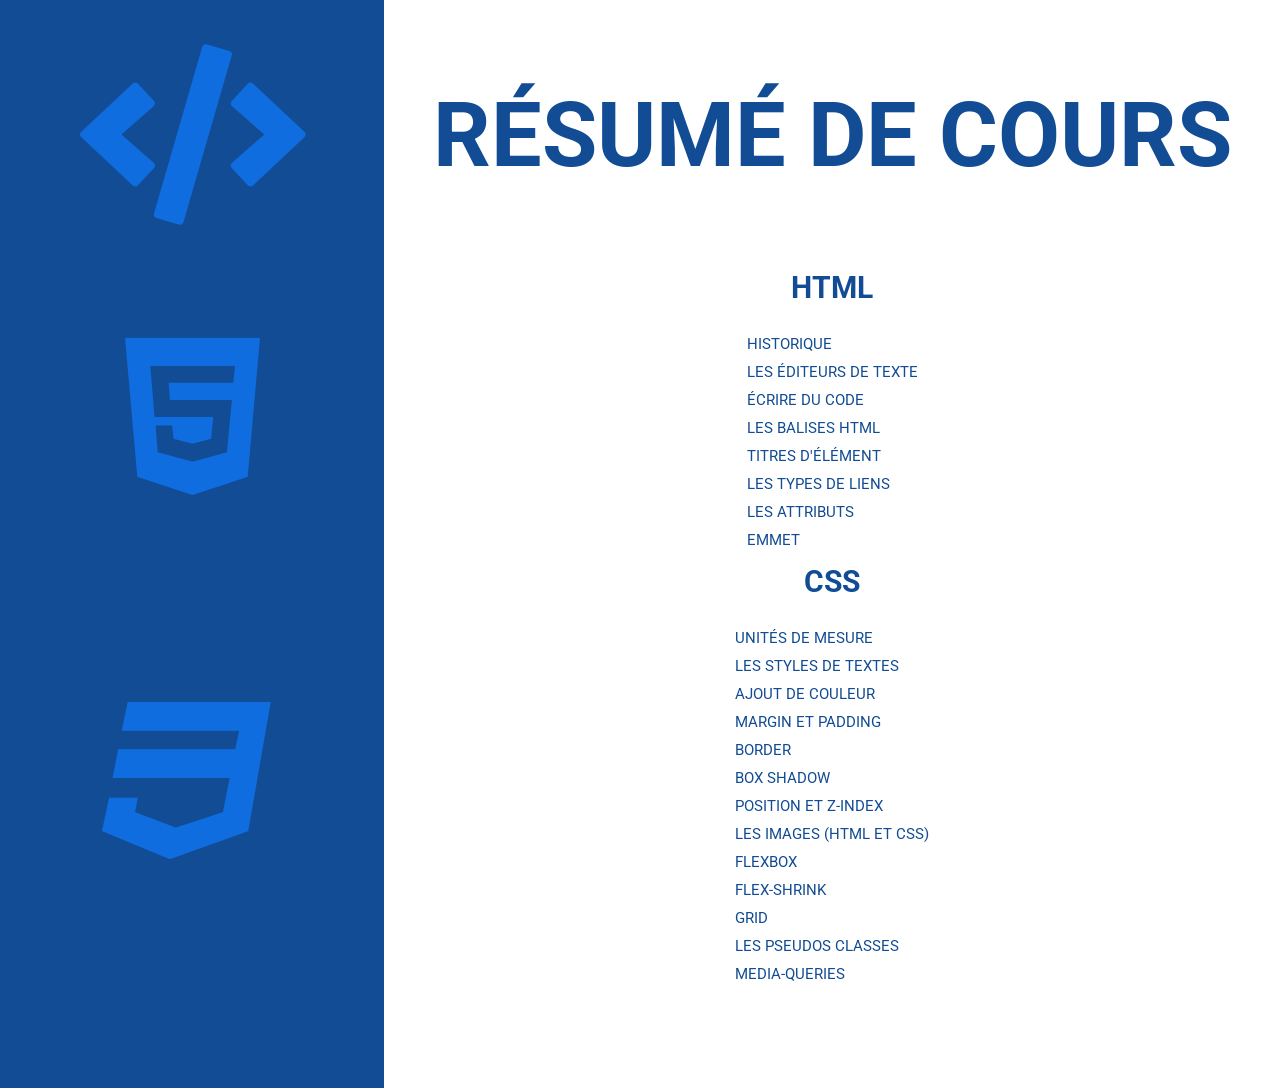
<file: index.html>
<!DOCTYPE html>
<html lang="en">

<head>
    <meta charset="UTF-8">
    <meta name="viewport" content="width=device-width, initial-scale=1.0">
    <title>Document</title>
    <link rel="stylesheet" href="style.css">
    <link rel="stylesheet" href="https://use.fontawesome.com/releases/v5.15.1/css/all.css"
        integrity="sha384-vp86vTRFVJgpjF9jiIGPEEqYqlDwgyBgEF109VFjmqGmIY/Y4HV4d3Gp2irVfcrp" crossorigin="anonymous">
</head>

<body>



    <div class="zone30">

        <i class="fas fa-code"></i>

    </div>
    <div class="zone70">
        <h1>résumé de cours</h1>
    </div>


    <div class="zone30">


        <i class="fab fa-html5"></i>

    </div>
    <div class="zone70">

        <h2>HTML</h2>



        <ul>

            <li><a href="html/historique/historique.html">Historique</a></li>
            <li><a href="html/ecrire-du-code/editeur.html">Les éditeurs de texte</a></li>
            <li><a href="html/ecrire-du-code/ecrire.html">écrire du code</a></li>
            <li><a href="html/les balises/balises.html">Les balises html</a></li>
            <li><a href="html/titres/titres.html">Titres d'élément</a></li>
            <li><a href="html/les-differents-types-de-liens/liens.html">Les types de liens</a></li>
            <li><a href="html/les-attributs/attributs.html">Les attributs</a></li>
            <li><a href="html/emmet/emmet.html">Emmet</a></li>

        </ul>

    </div>

    <div class="zone30">


        <i class="fab fa-css3"></i>

    </div>

    <div class="zone70">

        <h2>CSS</h2>

        <ul>


            <li><a href="css/mesure/mesure.html">unités de Mesure</a></li>
            <li><a href="css/typo/texte.html">Les styles de textes</a></li>
            <li><a href="css/ajout-de-couleur/couleur.html">Ajout de couleur</a></li>
            <li><a href="css/margin-et-padding/margin.html">Margin et padding</a></li>
            <li><a href="css/border/border.html">Border</a></li>
            <li><a href="css/box-shadow/shadow.html">Box Shadow</a></li>
            <li><a href="css/position-et-Z-index/position.html">Position et Z-index</a></li>
            <li><a href="css/les-images/image.html">Les Images (Html et CSS)</a></li>
            <li><a href="css/flexbox/flexbox.html">Flexbox</a></li>
            <li><a href="css/flex-shrink/flex-shrink.html">Flex-shrink</Flex-shrink></a></li>
            <li><a href="css/grid/grid.html">Grid</a></li>
            <li><a href="css/pseudo-classes/pseudo.html">Les pseudos classes</a></li>
            <li><a href="css/media-queries/media.html">Media-queries</a></li>
        </ul>





    </div>

    <div class="zone30"></div>

    <div class="zone70">



    </div>





</body>

</html>
</file>
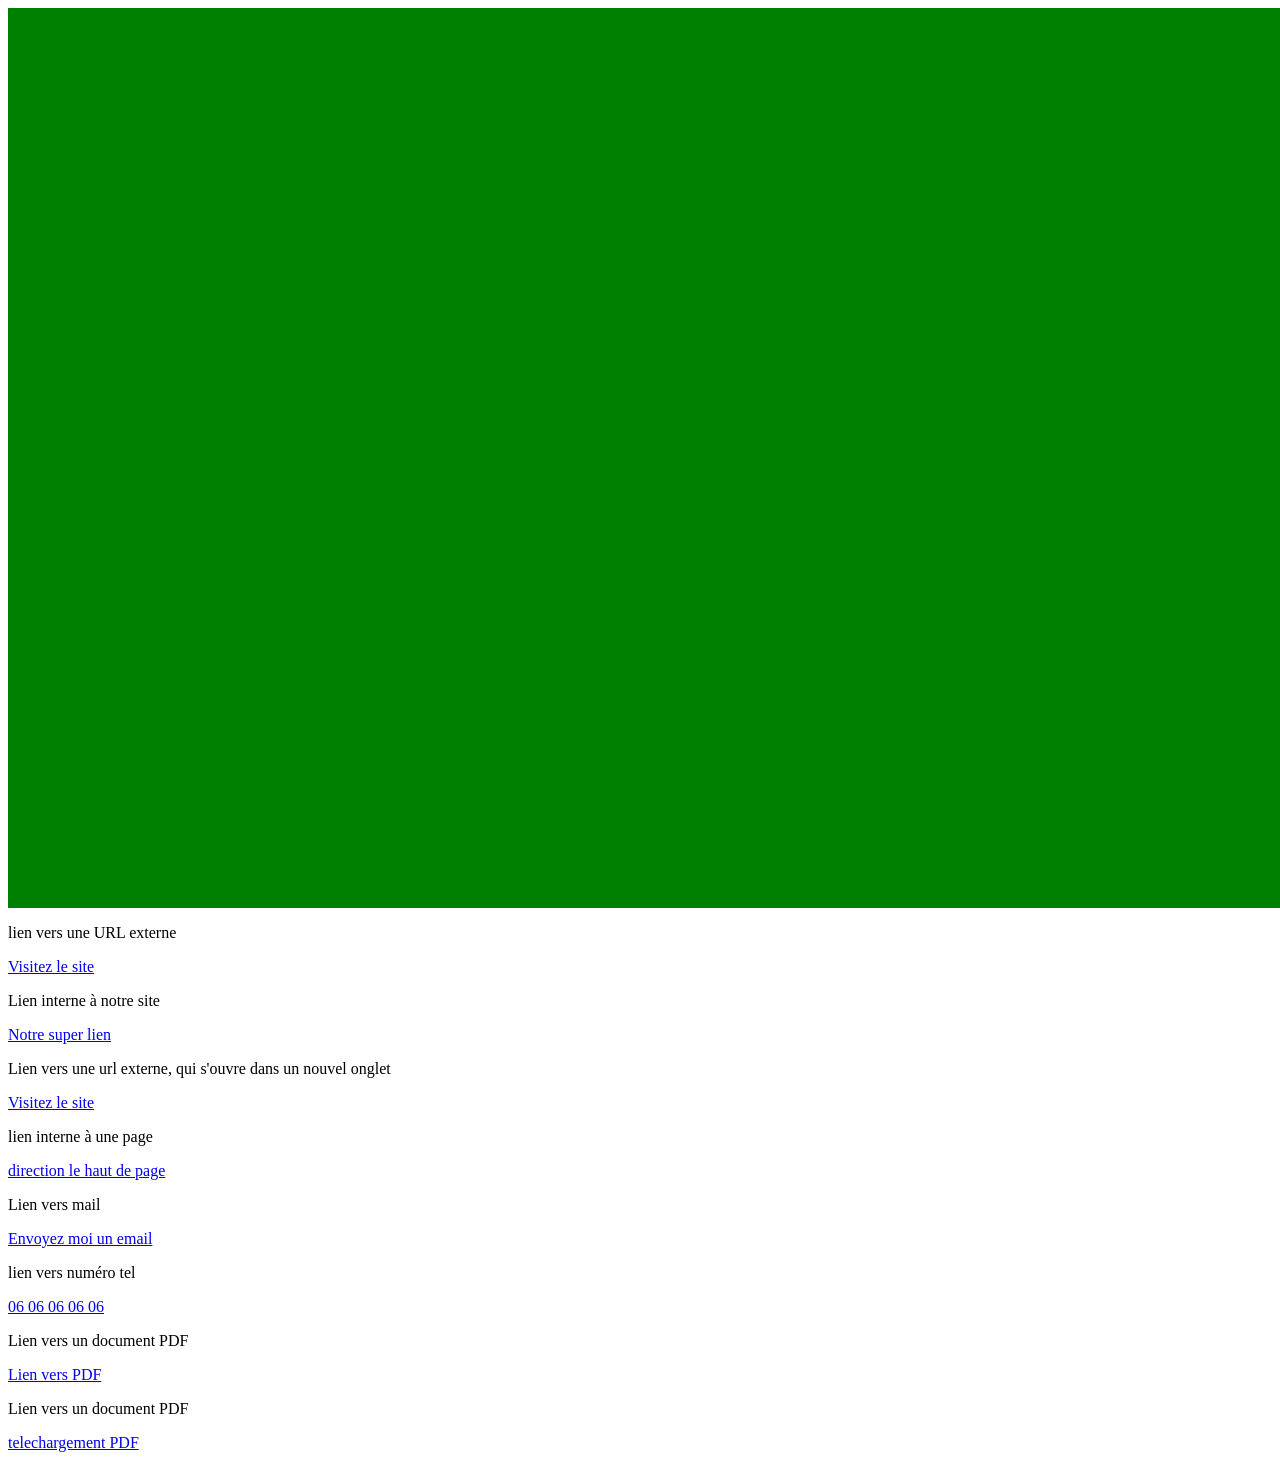
<file: les-differents-types-de-liens/liens.html>
<!DOCTYPE html>
<html lang="fr">
<head>
    <meta charset="UTF-8">
    <meta name="viewport" content="width=device-width, initial-scale=1.0">
    <title>Les différents types de liens</title>
    <link rel="stylesheet" href="liens.css">

</head>
<body>

    <div id="top"></div>

    <div id="remplissage"></div>

    <p>lien vers une URL externe</p>
    <a href="https://tylko.com">Visitez le site</a>

    <p>Lien interne à notre site</p>
    <a href="notresuperlien.html">Notre super lien</a>

    <p>Lien vers une url externe, qui s'ouvre dans un nouvel onglet</p>
    <a href="https://tylko.com" target="blank">Visitez le site</a>

    <p>lien interne à une page</p>
    <a href="#top">direction le haut de page</a>

    <p>Lien vers mail</p>
    <a href="mailto:contact@romualdcrochat.fr">Envoyez moi un email</a>

    <p>lien vers numéro tel</p>
    <a href="tel:+33606060606">06 06 06 06 06</a>

    <p>Lien vers un document PDF</p>
    <a href="pdf/dani-B-webdesign.pdf" target="blank">Lien vers PDF</a>

    <p>Lien vers un document PDF</p>
    <a href="pdf/dani-B-webdesign.pdf" download="dani-B-webdesign.pdf">telechargement PDF</a>


    
</body>
</html>
</file>
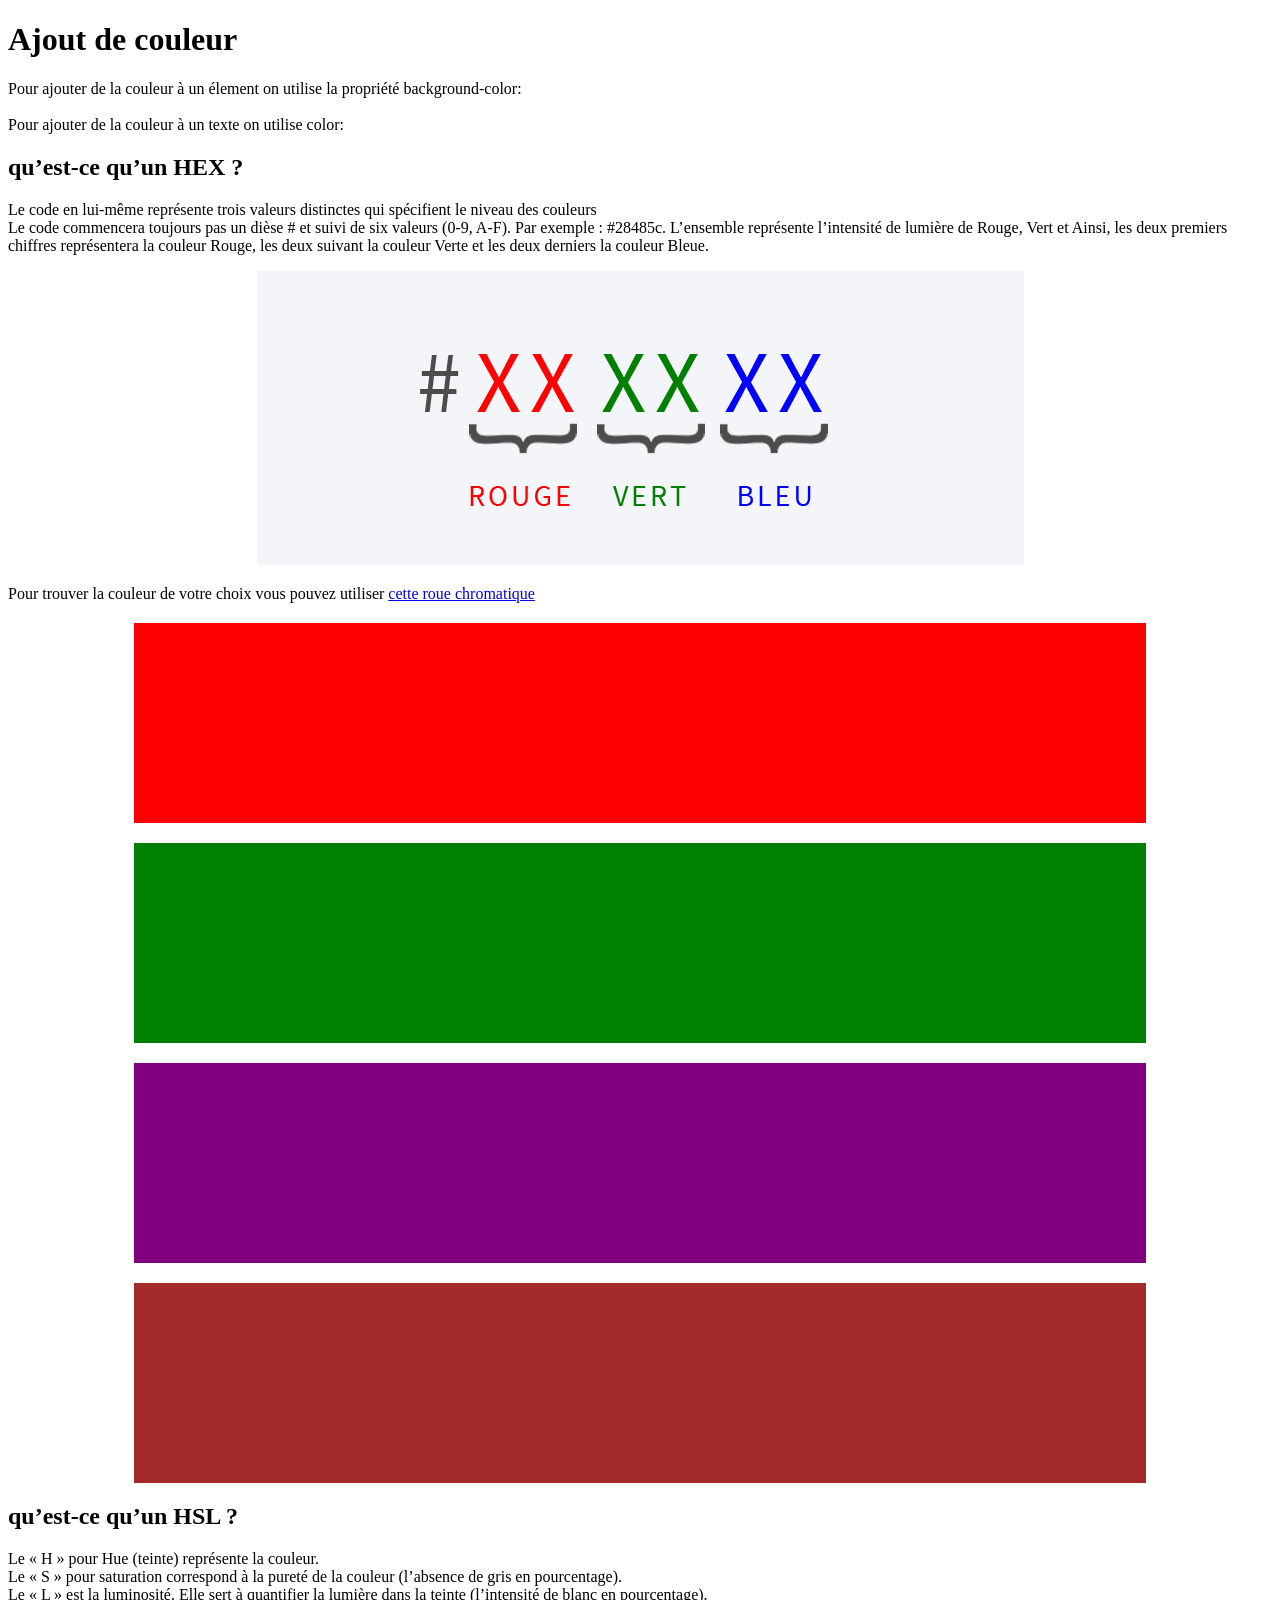
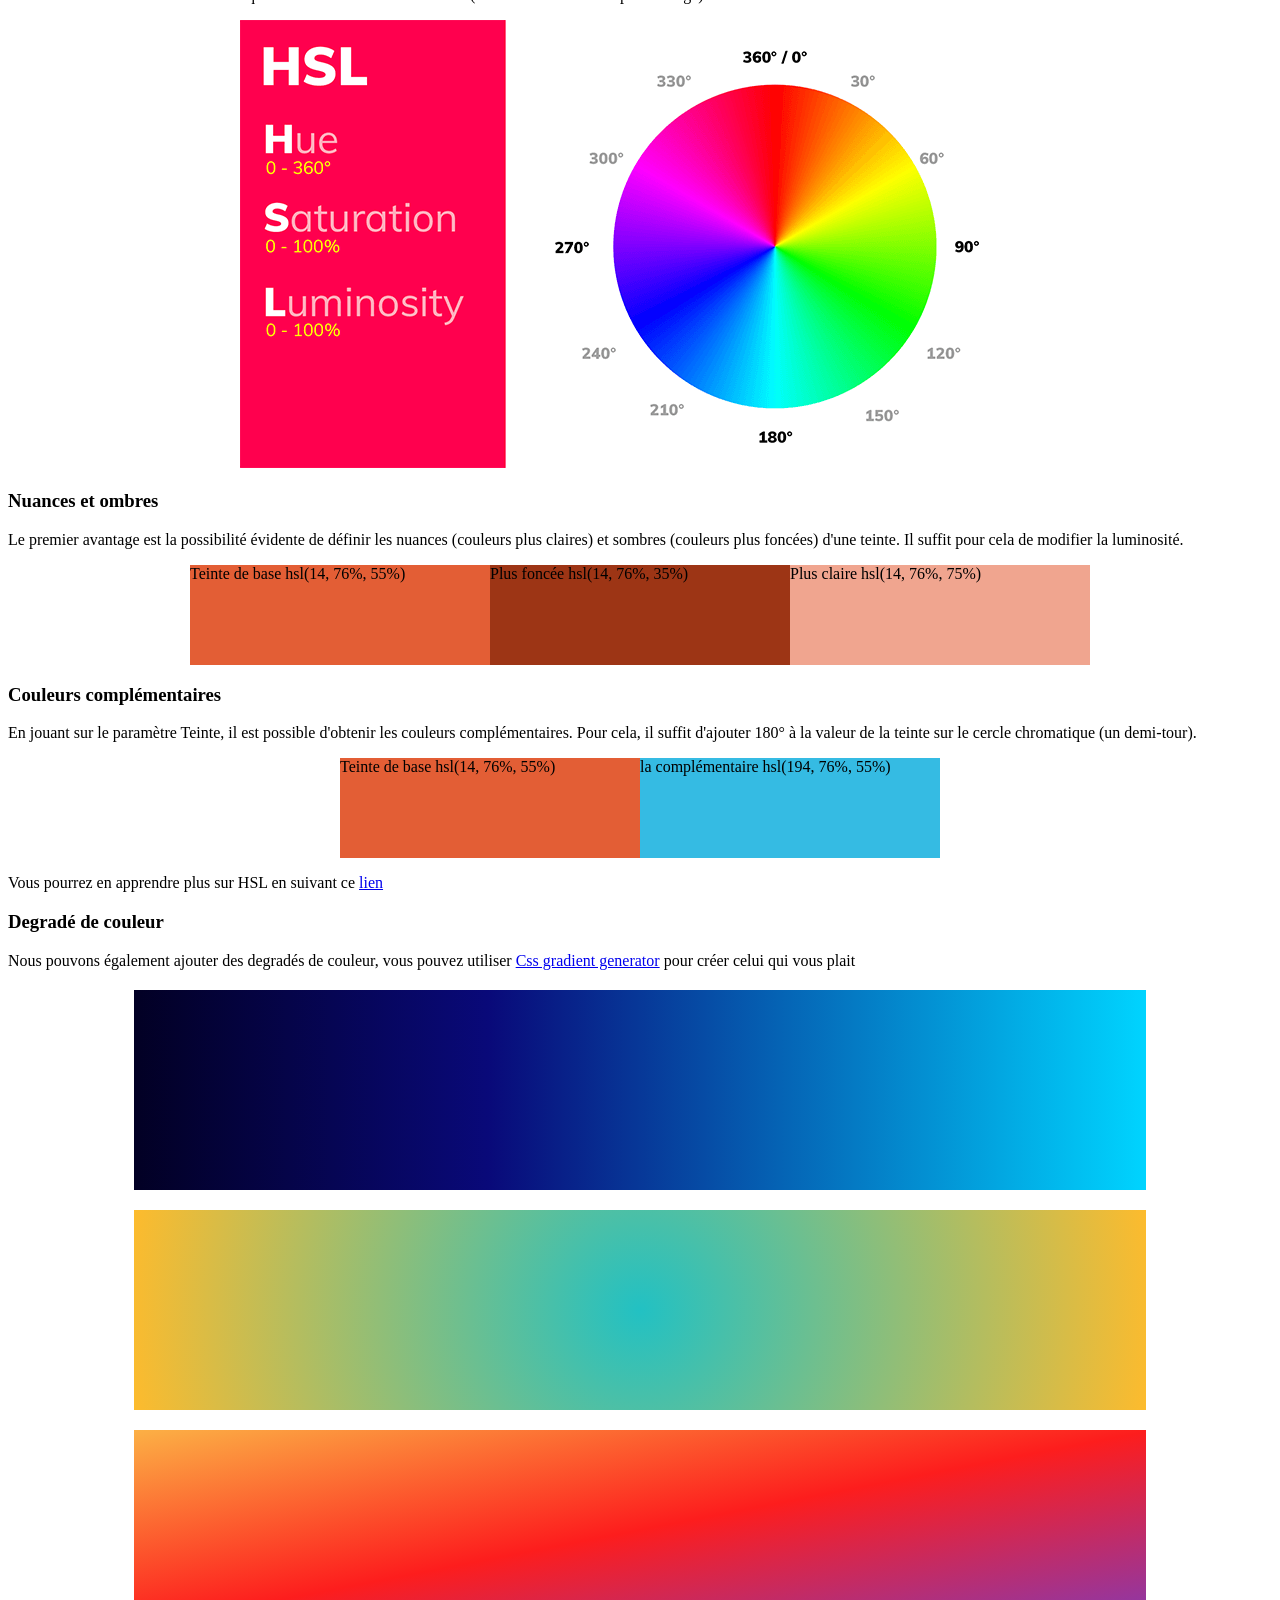
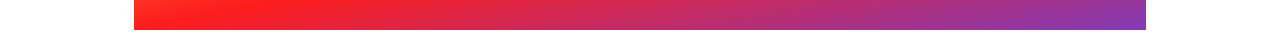
<file: css/ajout-de-couleur/couleur.html>
<!DOCTYPE html>
<html lang="en">
<head>
    <meta charset="UTF-8">
    <meta name="viewport" content="width=device-width, initial-scale=1.0">
    <title>Gestion des couleurs</title>
    <link rel="stylesheet" href="couleur.css">
</head>
<body>

    <h1>Ajout de couleur</h1>

    <p>Pour ajouter de la couleur à un élement on utilise la propriété background-color: <br><br> Pour ajouter de la couleur à un texte on utilise color:</p>

    
    
    <h2>qu’est-ce qu’un HEX ?</h2>
    
    <p>
        
        Le code en lui-même représente trois valeurs distinctes qui spécifient le niveau des couleurs<br>
        
        Le code commencera toujours pas un dièse # et suivi de six valeurs (0-9, A-F). Par exemple : #28485c. L’ensemble représente l’intensité de lumière de Rouge, Vert et <Bleu class="br"></Bleu>
        
        Ainsi, les deux premiers chiffres représentera la couleur Rouge, les deux suivant la couleur Verte et les deux derniers la couleur Bleue.</p>

    <section id="sectionimage"><img src="images/Code-Couleur-Rouge-Vert-Bleu.png" alt=""></section>

    <p>Pour trouver la  couleur de votre choix vous pouvez utiliser <a href="https://color.adobe.com/fr/create" target="blank">cette roue chromatique</a> </p>

    <section id="one" class="maclasse">

    </section>

    <section id="two" class="maclasse">


    </section>

    <section id="three" class="maclasse">


    </section>

    <section id="four" class="maclasse">

    </section>

    <h2>qu’est-ce qu’un HSL ?</h2>



    <p>Le « H » pour Hue (teinte) représente la couleur. <br> 
        Le « S » pour saturation correspond à la pureté de la couleur (l’absence de gris en pourcentage). <br>
        Le « L » est la luminosité. Elle sert à quantifier la lumière dans la teinte (l’intensité de blanc en pourcentage).</p>

    <section id="sectionimage"><img src="images/hsl.png" alt=""></section>


<h3>Nuances et ombres</h3>

<p>Le premier avantage est la possibilité évidente de définir les nuances (couleurs plus claires) et sombres (couleurs plus foncées) d'une teinte. Il suffit pour cela de modifier la luminosité.</p>
    <section class="flexbox">

        <Div id="hsl1">Teinte de base hsl(14, 76%, 55%)</Div>
        <Div id="hsl2">Plus foncée hsl(14, 76%, 35%)</Div>
        <Div id="hsl3">Plus claire hsl(14, 76%, 75%)</Div>
      
    </section>


<h3>Couleurs complémentaires</h3>

<p>En jouant sur le paramètre Teinte, il est possible d'obtenir les couleurs complémentaires. Pour cela, il suffit d'ajouter 180° à la valeur de la teinte sur le cercle chromatique (un demi-tour).</p>

    <section class="flexbox">

        <Div id="hsl4">Teinte de base hsl(14, 76%, 55%)</Div>
        <Div id="hsl5">la complémentaire hsl(194, 76%, 55%)</Div>
      
    </section>

<p>Vous pourrez en apprendre plus sur HSL en suivant ce <a href="https://iamvdo.me/blog/les-avantages-de-hsl-par-rapport-a-rgb#:~:text=Les%20fonctions%20hsl()%20ou,%2C%20%C3%A0%20300%C2%B0%3A%20Magenta." target="blank">lien</a>  </p>




    <h3>Degradé de couleur</h3>

    <p>Nous pouvons également ajouter des degradés de couleur, vous pouvez utiliser <a href="https://cssgradient.io/" target="blank">Css gradient generator</a> pour créer celui qui vous plait</p>

    <section id="five" class="maclasse">

    </section>

    <section id="six" class="maclasse">

    </section>

    <section id="seven" class="maclasse">

    </section>
    

    
    
</body>
</html>
</file>
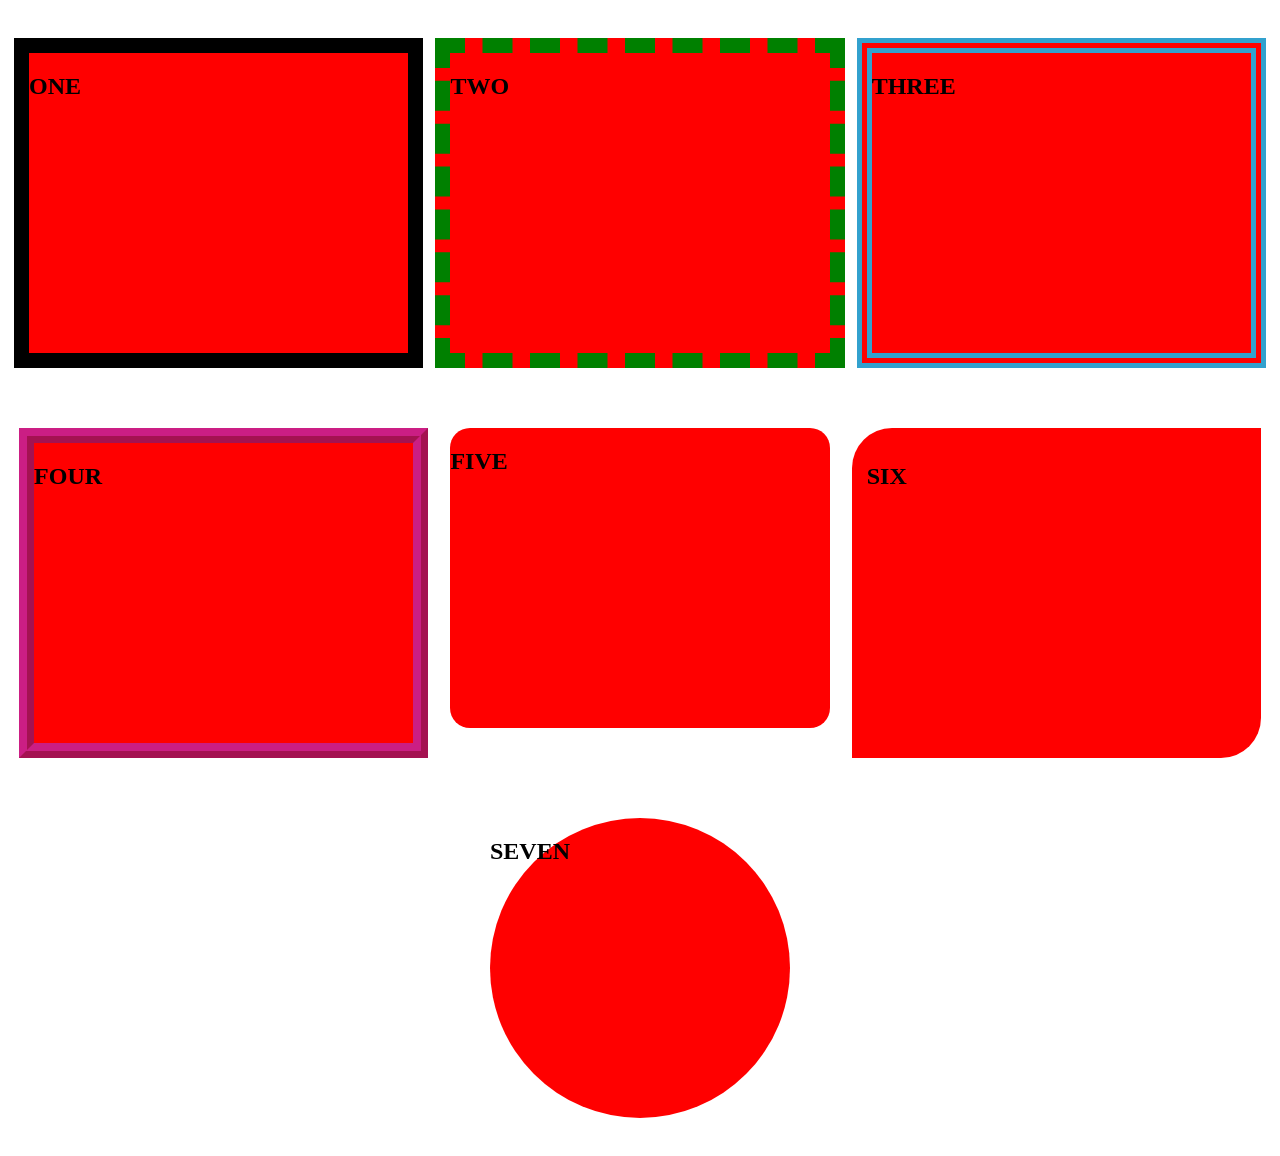
<file: css/border/border.html>
<!DOCTYPE html>
<html lang="Fn">
<head>
    <meta charset="UTF-8">
    <meta name="viewport" content="width=device-width, initial-scale=1.0">
    <title>Border</title>
    <link rel="stylesheet" href="border.css">
</head>

<body>

    <main>

    <div id="divone"><h2>ONE</h2></div>
    <div id="divtwo"><h2>TWO</h2></div>
    <div id="divthree"><h2>THREE</h2></div>
    <div id="divfour"><h2>FOUR</h2></div>
    <div id="divfive"><h2>FIVE</h2></div>
    <div id="divsix"><h2>SIX</h2></div>
    <div id="divseven"><h2>SEVEN</h2></div>

    </main>
</body>
</html>
</file>
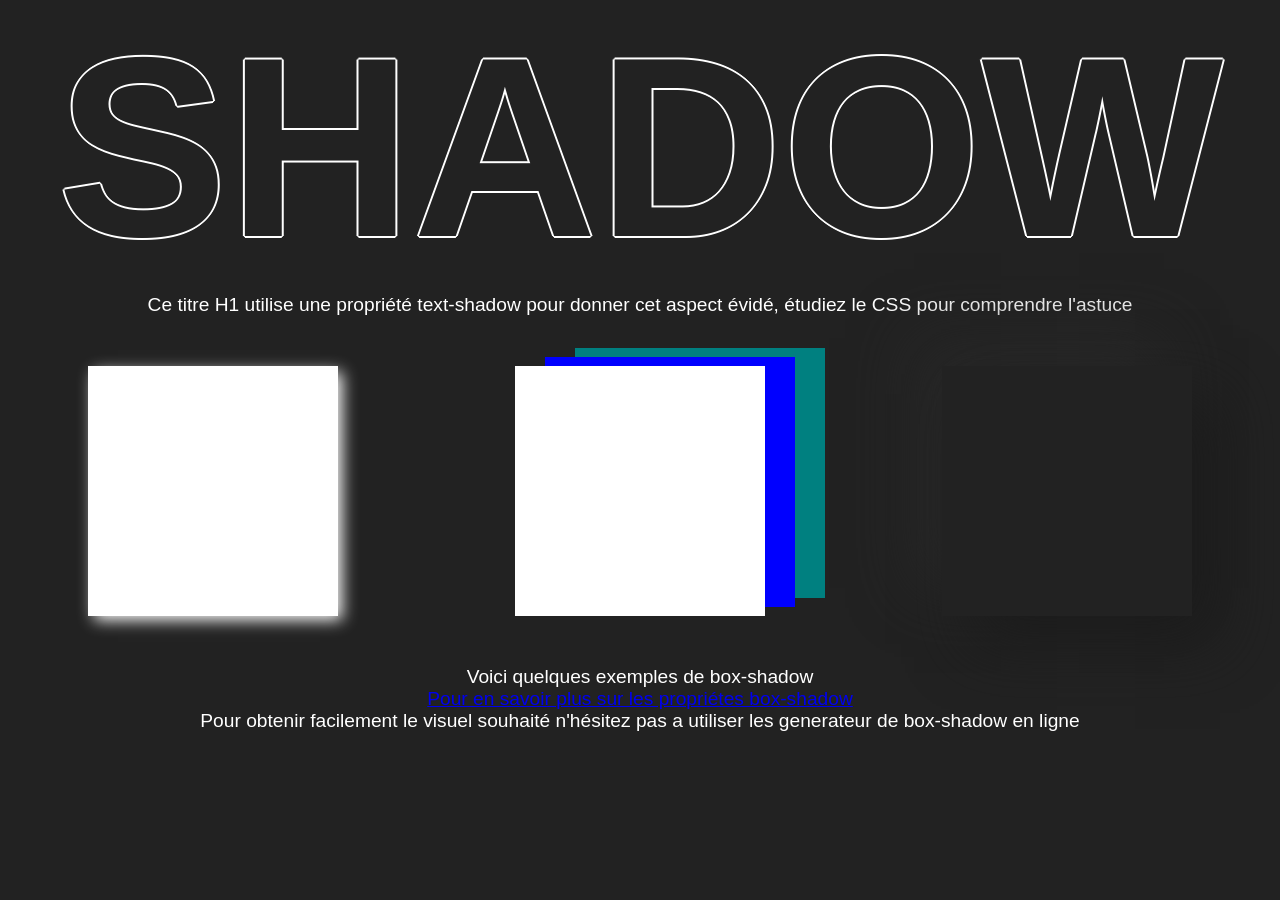
<file: css/box-shadow/shadow.html>
<!DOCTYPE html>
<html lang="en">
<head>
    <meta charset="UTF-8">
    <meta name="viewport" content="width=device-width, initial-scale=1.0">
    <title>Document</title>
    <link rel="stylesheet" href="shadow.css">
</head>
<body>

    <h1>SHADOW</h1>

    

    <p>Ce titre H1 utilise une propriété text-shadow pour donner cet aspect évidé, étudiez le CSS pour comprendre l'astuce</p>



    <section>

    
    <div class="div1"></div>
    <div class="div2"></div>
    <div class="div3"></div>


</section>


<p>Voici quelques exemples de box-shadow</p>

<a href="https://developer.mozilla.org/fr/docs/Web/CSS/box-shadow" target="blank">Pour en savoir plus sur les propriétes box-shadow</a>
 
<p>Pour obtenir facilement le visuel souhaité n'hésitez pas a utiliser les generateur de box-shadow en ligne</p>
</body>
</html>
</file>
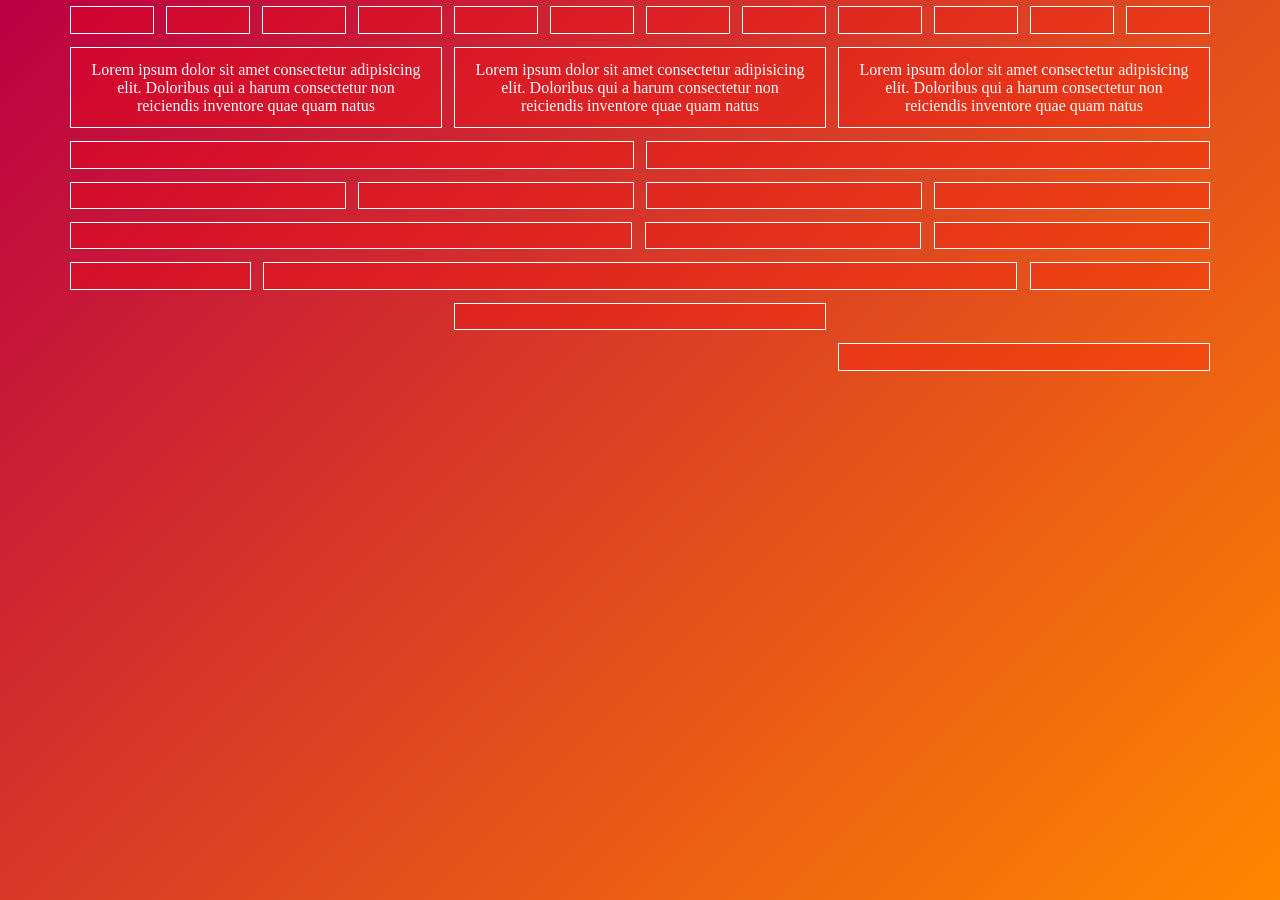
<file: css/flex-shrink/flex-shrink.html>
<!DOCTYPE html>
<html lang="fr">
<head>
    <meta charset="UTF-8">
    <meta name="viewport" content="width=device-width, initial-scale=1.0">
    <title>Flex-shrink</title>
    <link rel="stylesheet" href="flex-shrink.css">
</head>
<body>

    <main>

        <section class="section-un">

        </div>
        <div class="column">
            </div>
            <div class="column">

            </div>
            <div class="column">
  
            </div>
            <div class="column">

            </div>
            <div class="column">

            </div>
            <div class="column">

            </div>
            <div class="column">

            </div>
            <div class="column">

            </div>
            <div class="column">

            </div>
            <div class="column">

            </div>
            <div class="column">

            </div>
            <div class="column">

            </div>
        </section>

        <section class="section-deux">
            <div class="column"><p>Lorem ipsum dolor sit amet consectetur adipisicing elit. Doloribus qui a harum consectetur non reiciendis inventore quae quam natus </p></div>
            <div class="column"><p>Lorem ipsum dolor sit amet consectetur adipisicing elit. Doloribus qui a harum consectetur non reiciendis inventore quae quam natus </p></div>
            <div class="column"><p>Lorem ipsum dolor sit amet consectetur adipisicing elit. Doloribus qui a harum consectetur non reiciendis inventore quae quam natus </p></div>
        </section>

        <section class="section-3">
            <div class="column"></div>
            <div class="column"></div>
        </section>

        <section class="section-4">
            <div class="column"></div>
            <div class="column"></div>
            <div class="column"></div>
            <div class="column"></div>
        </section>

   <section class="section-5">
       <div class="column"></div>
       <div class="column"></div>
       <div class="column"></div>
   </section>

   <section class="section-6">
    <div class="column"></div>
    <div class="column"></div>
    <div class="column"></div>
</section>

<section class="section-7">
<div class="column"></div>
</section>

<section class="section-8">
    <div class="column"></div>
    </section>




    </main>

    
</body>
</html>
</file>
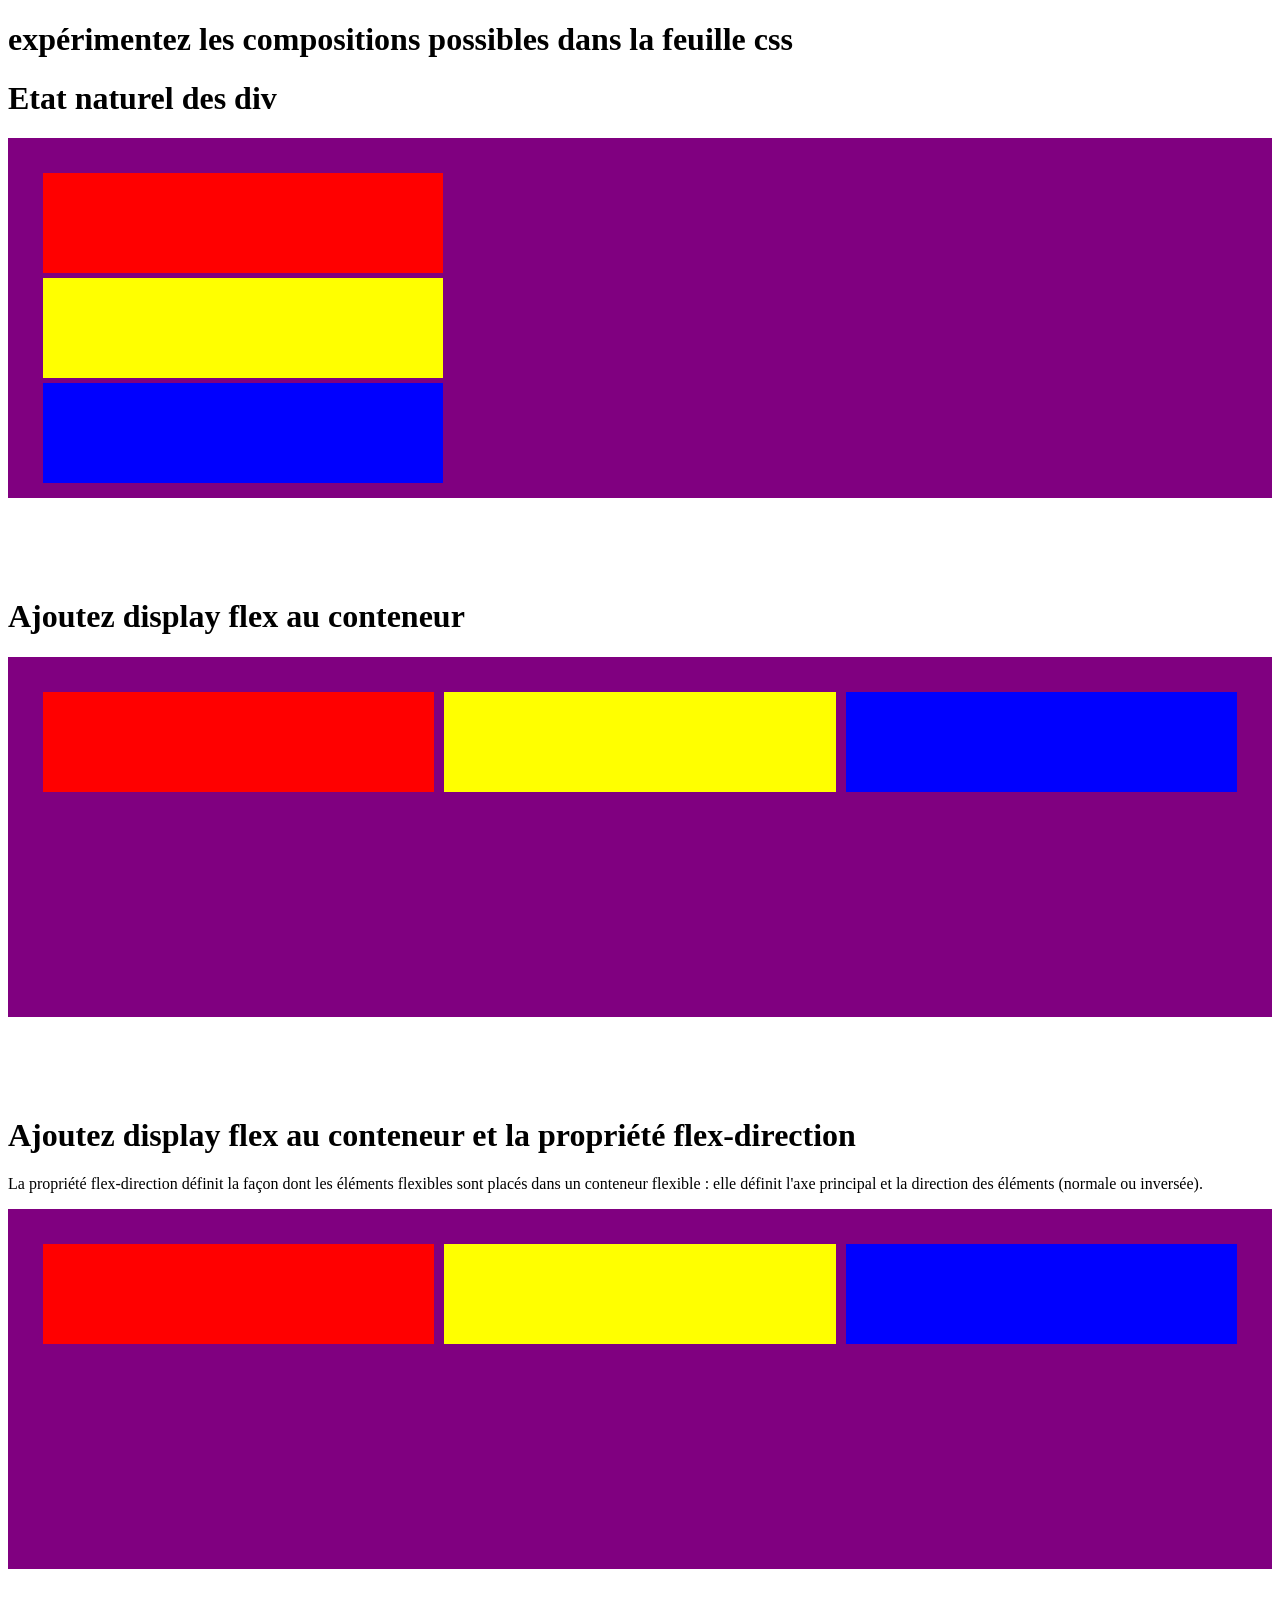
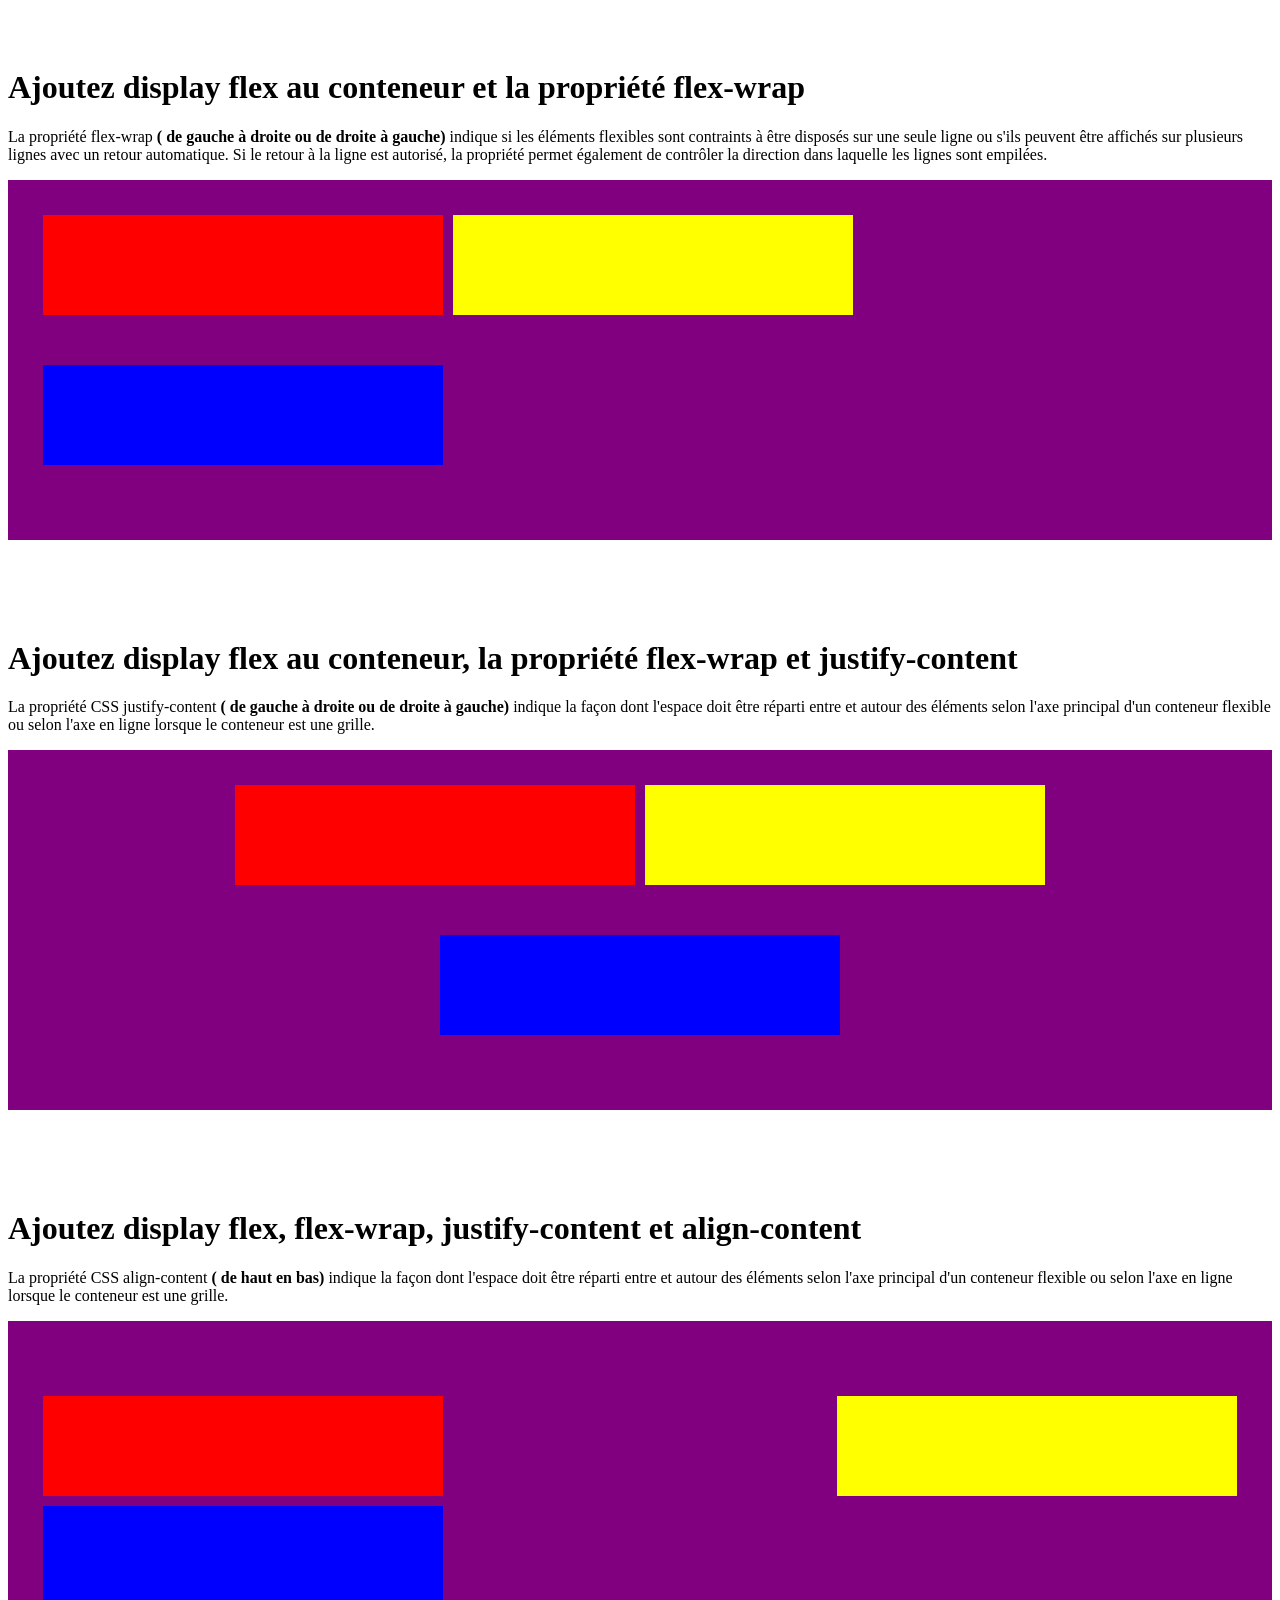
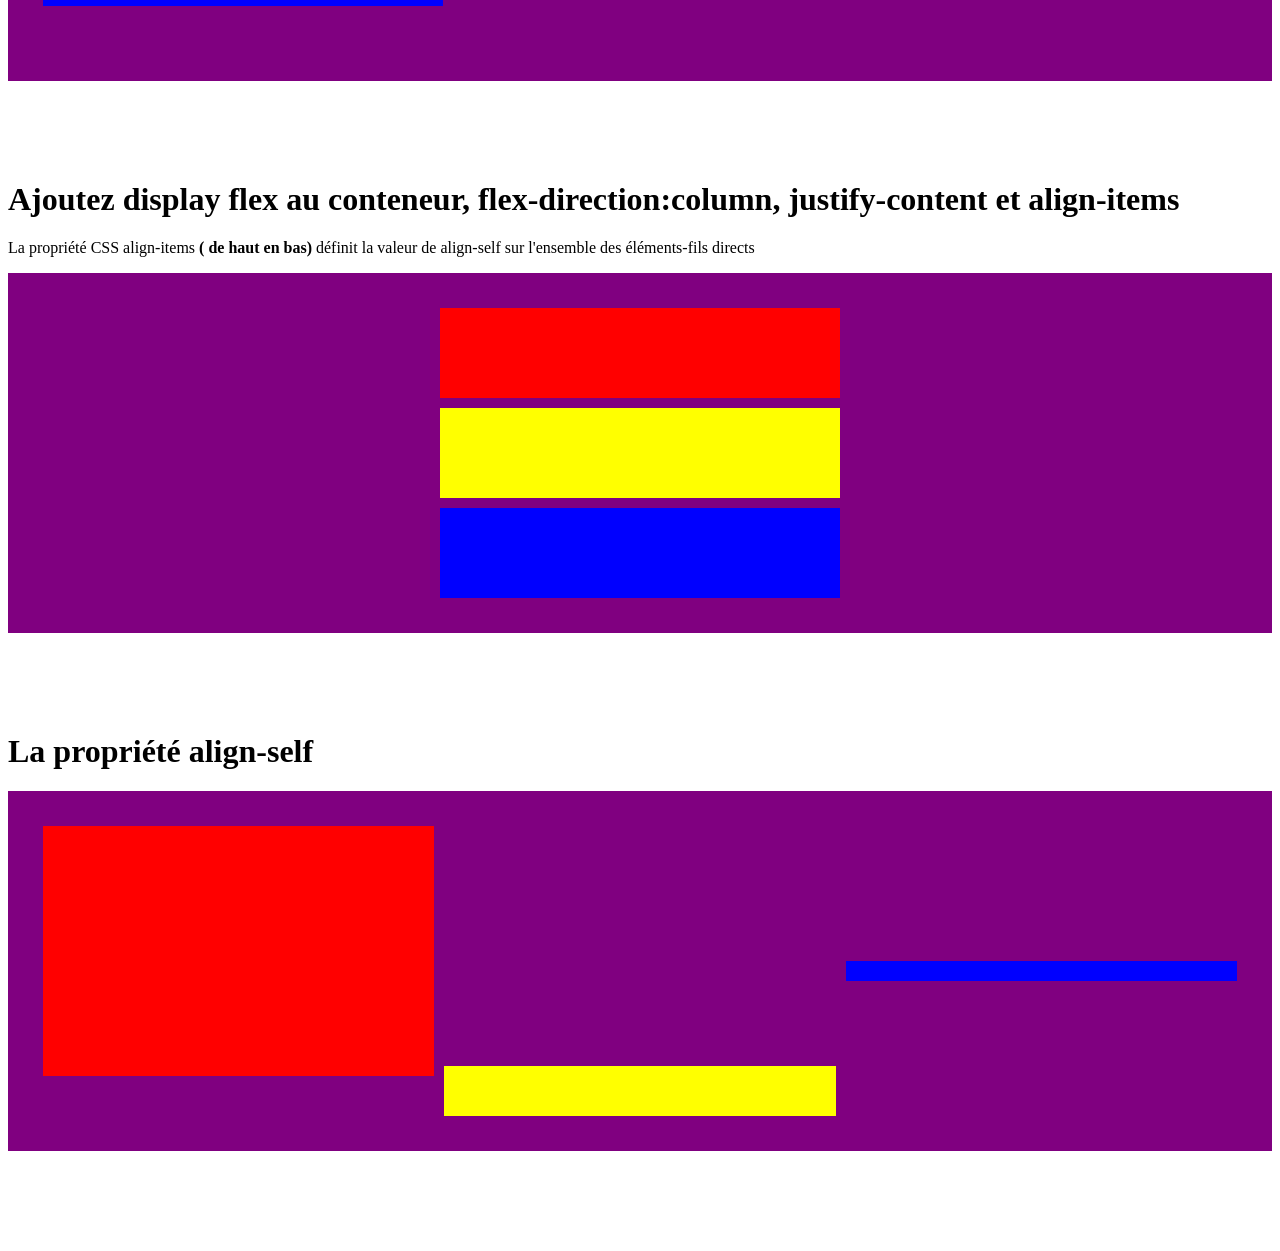
<file: css/flexbox/flexbox.html>
<!DOCTYPE html>
<html lang="en">

<head>
    <meta charset="UTF-8">
    <meta name="viewport" content="width=device-width, initial-scale=1.0">
    <title>Document</title>
    <link rel="stylesheet" href="flexbox.css">
</head>

<body>

    <h1>expérimentez les compositions possibles dans la feuille css</h1>

    <h1>Etat naturel des div</h1>
    <section id=demo>

        <div class="divrouge"></div>
        <div class="divjaune"></div>
        <div class="divbleue"></div>

    </section>

    <h1>Ajoutez display flex au conteneur</h1>
    <section id=demo1>

        <div class="divrouge"></div>
        <div class="divjaune"></div>
        <div class="divbleue"></div>

    </section>

    <h1>Ajoutez display flex au conteneur et la propriété flex-direction</h1>
    <p>La propriété flex-direction définit la façon dont les éléments flexibles sont placés dans un conteneur flexible :
        elle définit l'axe principal et la direction des éléments (normale ou inversée).</p>

    <section id=demo2>

        <div class="divrouge"></div>
        <div class="divjaune"></div>
        <div class="divbleue"></div>

    </section>

    <h1>Ajoutez display flex au conteneur et la propriété flex-wrap</h1>

    <p>La propriété flex-wrap <span>( de gauche à droite ou de droite à gauche)</span> indique si les éléments flexibles sont contraints à être disposés sur une seule ligne ou
        s'ils peuvent être affichés sur plusieurs lignes avec un retour automatique. Si le retour à la ligne est
        autorisé, la propriété permet également de contrôler la direction dans laquelle les lignes sont empilées.</p>

    <section id=demo3>

        <div class="divrouge"></div>
        <div class="divjaune"></div>
        <div class="divbleue"></div>

    </section>

    <h1>Ajoutez display flex au conteneur, la propriété flex-wrap et justify-content</h1>

    <p>La propriété CSS justify-content <span>( de gauche à droite ou de droite à gauche)</span> indique la façon dont l'espace doit être réparti entre et autour des éléments
        selon l'axe principal d'un conteneur flexible ou selon l'axe en ligne lorsque le conteneur est une grille.</p>

    <section id=demo4>

        <div class="divrouge"></div>
        <div class="divjaune"></div>
        <div class="divbleue"></div>

    </section>



    <h1>Ajoutez display flex, flex-wrap, justify-content et align-content</h1>

    <p>La propriété CSS align-content <span>( de haut en bas)</span> indique la façon dont l'espace doit être réparti entre et autour des éléments
        selon l'axe principal d'un conteneur flexible ou selon l'axe en ligne lorsque le conteneur est une grille.</p>

    <section id=demo5>

        <div class="divrouge"></div>
        <div class="divjaune"></div>
        <div class="divbleue"></div>
        

    </section>

    <h1>Ajoutez display flex au conteneur, flex-direction:column, justify-content et align-items</h1>

    <p>La propriété CSS align-items <span>( de haut en bas)</span> définit la valeur de align-self sur l'ensemble des éléments-fils directs</p>

    <section id=demo6>

        <div class="divrouge"></div>
        <div class="divjaune"></div>
        <div class="divbleue"></div>

    </section>

    <h1>La propriété align-self</h1>

    <section id=demo7>

        <div class="divrouge"></div>
        <div class="divjaune"></div>
        <div class="divbleue"></div>

    </section>


</body>

</html>
</file>
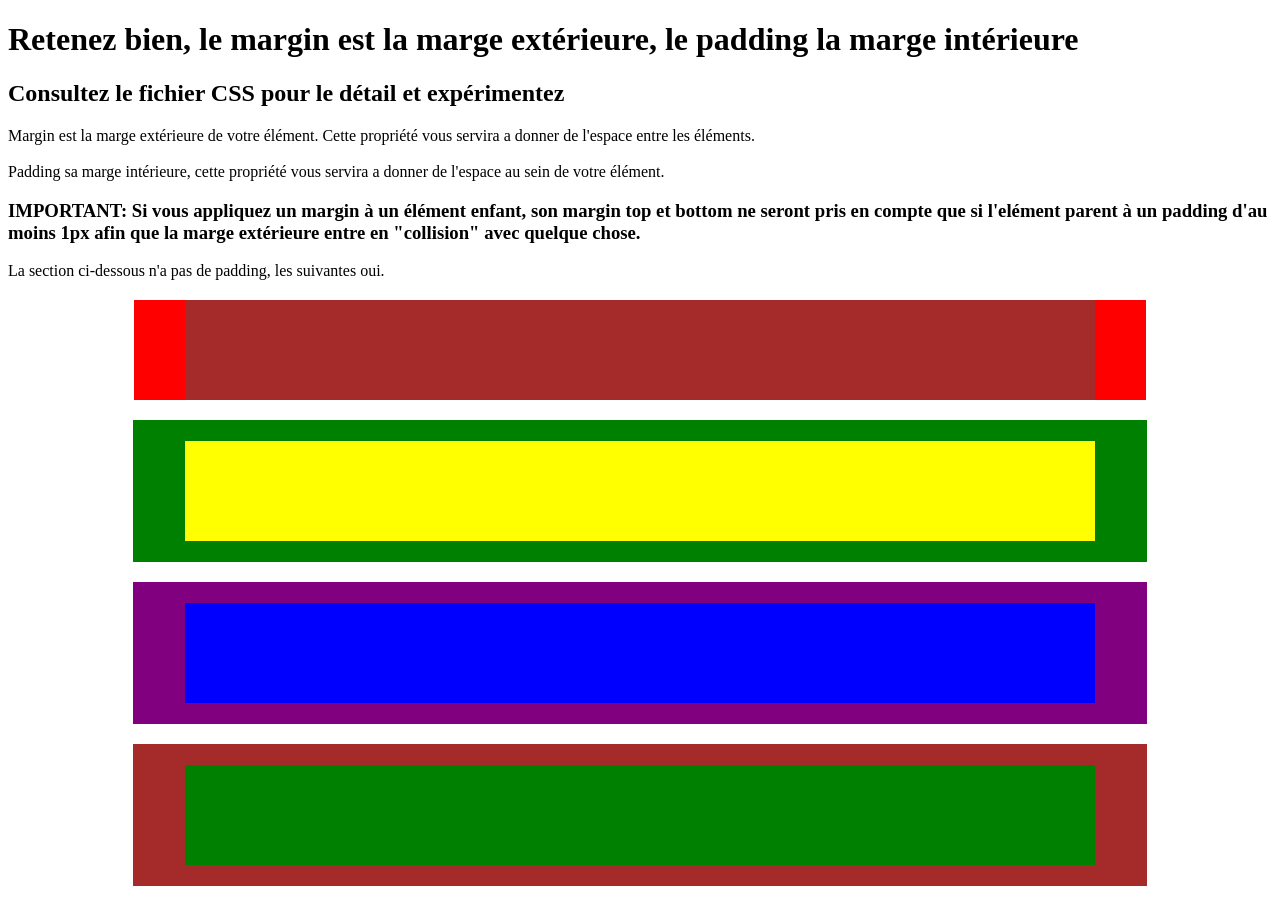
<file: css/margin-et-padding/margin.html>
<!DOCTYPE html>
<html lang="en">
<head>
    <meta charset="UTF-8">
    <meta name="viewport" content="width=device-width, initial-scale=1.0">
    <title>Margin</title>
    <link rel="stylesheet" href="margin.css">
</head>
<body>

    <h1>Retenez bien, le margin est la marge extérieure, le padding la marge intérieure</h1>

    <h2>Consultez le fichier CSS pour le détail et expérimentez</h2>

    <p>Margin est la marge extérieure de votre élément. Cette propriété vous servira a donner de l'espace entre les éléments. <br><br>
    Padding sa marge intérieure, cette propriété vous servira a donner de l'espace au sein de votre élément.
    </p>

    <h3>IMPORTANT: Si vous appliquez un margin à un élément enfant, son margin top et bottom ne seront pris en compte que si l'elément parent à un padding d'au moins 1px afin que la marge extérieure entre en "collision" avec quelque chose.</h3>

    <p>La section ci-dessous n'a pas de padding, les suivantes oui.</p>
    <section id="one" class="maclasse">



        <div id="divone" class="classdiv"> </div>

    </section>

    <section id="two" class="maclasse">

        <div id="divtwo" class="classdiv"></div>

    </section>

    <section id="three" class="maclasse">

        <div id="divthree" class="classdiv"></div>

    </section>

    <section id="four" class="maclasse">

        <div id="divfour" class="classdiv"></div>

    </section>
    
</body>
</html>
</file>
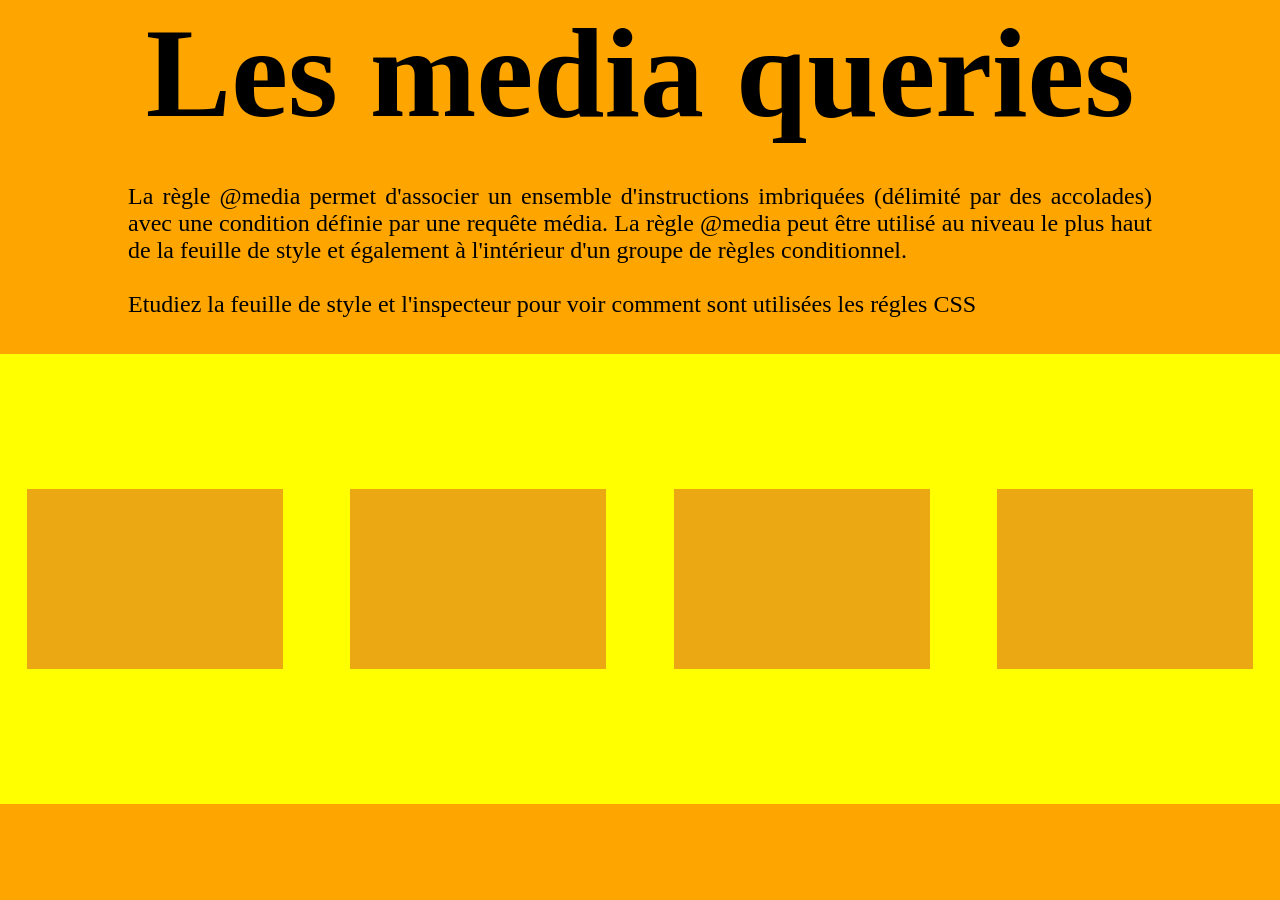
<file: css/media-queries/media.html>
<!DOCTYPE html>
<html lang="en">

<head>
    <meta charset="UTF-8">
    <meta name="viewport" content="width=device-width, initial-scale=1.0">
    <title>Media Queries</title>
    <link rel="stylesheet" href="media.css">
</head>

<body>

    <h1>Les media queries</h1>

    <p>La règle @media permet d'associer un ensemble d'instructions imbriquées (délimité par des accolades) avec une
        condition définie par une requête média. La règle @media peut être utilisé au niveau le plus haut de la feuille
        de style et également à l'intérieur d'un groupe de règles conditionnel. <br><br> Etudiez la feuille de style et l'inspecteur
        pour voir comment sont utilisées les régles CSS</p>


       <section>

<div></div>
<div></div>
<div></div>
<div></div>

       </section> 



</body>

</html>
</file>
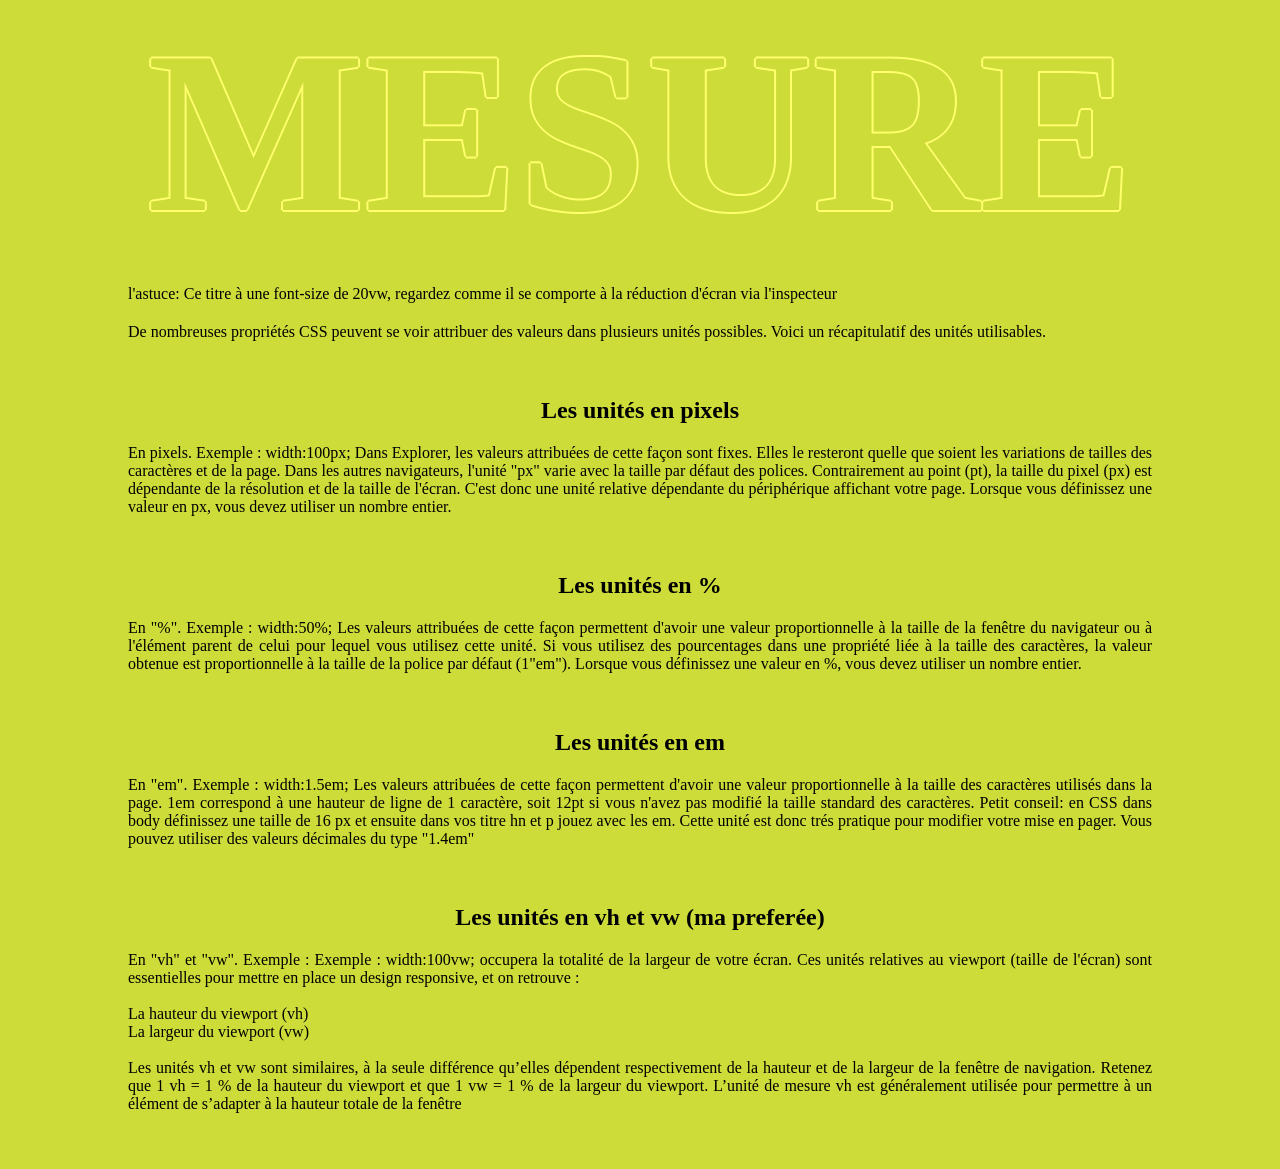
<file: css/mesure/mesure.html>
<!DOCTYPE html>
<html lang="en">

<head>
    <meta charset="UTF-8">
    <meta name="viewport" content="width=device-width, initial-scale=1.0">
    <title>Document</title>
    <link rel="stylesheet" href="mesure.css">
</head>

<body>

    <h1>mesure</h1>
    <p>l'astuce: Ce titre à une font-size de 20vw, regardez comme il se comporte à la réduction d'écran via l'inspecteur</p>

    

    <p>De nombreuses propriétés CSS peuvent se voir attribuer des valeurs dans plusieurs unités possibles.
        Voici un récapitulatif des unités utilisables.</p> <br><br>

        <h2>Les unités en pixels</h2>

    <p>En pixels. Exemple : width:100px;
        Dans Explorer, les valeurs attribuées de cette façon sont fixes. Elles le resteront quelle que soient les
        variations de tailles des caractères et de la page. Dans les autres navigateurs, l'unité "px" varie avec la
        taille par défaut des polices.
        Contrairement au point (pt), la taille du pixel (px) est dépendante de la résolution et de la taille de l'écran.
        C'est donc une unité relative dépendante du périphérique affichant votre page.
        Lorsque vous définissez une valeur en px, vous devez utiliser un nombre entier.</p> <br><br>

        <h2>Les unités en %</h2>

    <p>En "%". Exemple : width:50%;
        Les valeurs attribuées de cette façon permettent d'avoir une valeur proportionnelle à la taille de la fenêtre du
        navigateur ou à l'élément parent de celui pour lequel vous utilisez cette unité. Si vous utilisez des
        pourcentages dans une propriété liée à la taille des caractères, la valeur obtenue est proportionnelle à la
        taille de la police par défaut (1"em").
        Lorsque vous définissez une valeur en %, vous devez utiliser un nombre entier.</p> <br><br>

        <h2>Les unités en em</h2>

    <p>En "em". Exemple : width:1.5em;
        Les valeurs attribuées de cette façon permettent d'avoir une valeur proportionnelle à la taille des caractères
        utilisés dans la page. 1em correspond à une hauteur de ligne de 1 caractère, soit 12pt si vous n'avez pas
        modifié la taille standard des caractères. Petit conseil: en CSS dans body définissez une taille de 16 px et ensuite dans vos titre hn et p jouez avec les em.  Cette unité est donc trés
        pratique pour modifier votre mise en pager.
        Vous pouvez utiliser des valeurs décimales du type "1.4em"</p> <br><br>

        <h2>Les unités en vh et vw (ma preferée)</h2>

        <p>En "vh" et "vw". Exemple : Exemple : width:100vw; occupera la totalité de la largeur de votre écran.
            Ces unités relatives au viewport (taille de l'écran) sont essentielles pour mettre en place un design responsive, et on retrouve : <br><br>
            La hauteur du viewport  (vh) <br>
            La largeur du viewport (vw) <br><br>

            Les unités vh et vw sont similaires, à la seule différence qu’elles dépendent respectivement de la hauteur et de la largeur de la fenêtre de navigation.

Retenez que 1 vh = 1 % de la hauteur du viewport et que 1 vw = 1 % de la largeur du viewport.

L’unité de mesure vh est généralement utilisée pour permettre à un élément de s’adapter à la hauteur totale de la fenêtre


        </p> <br><br>




</body>

</html>
</file>
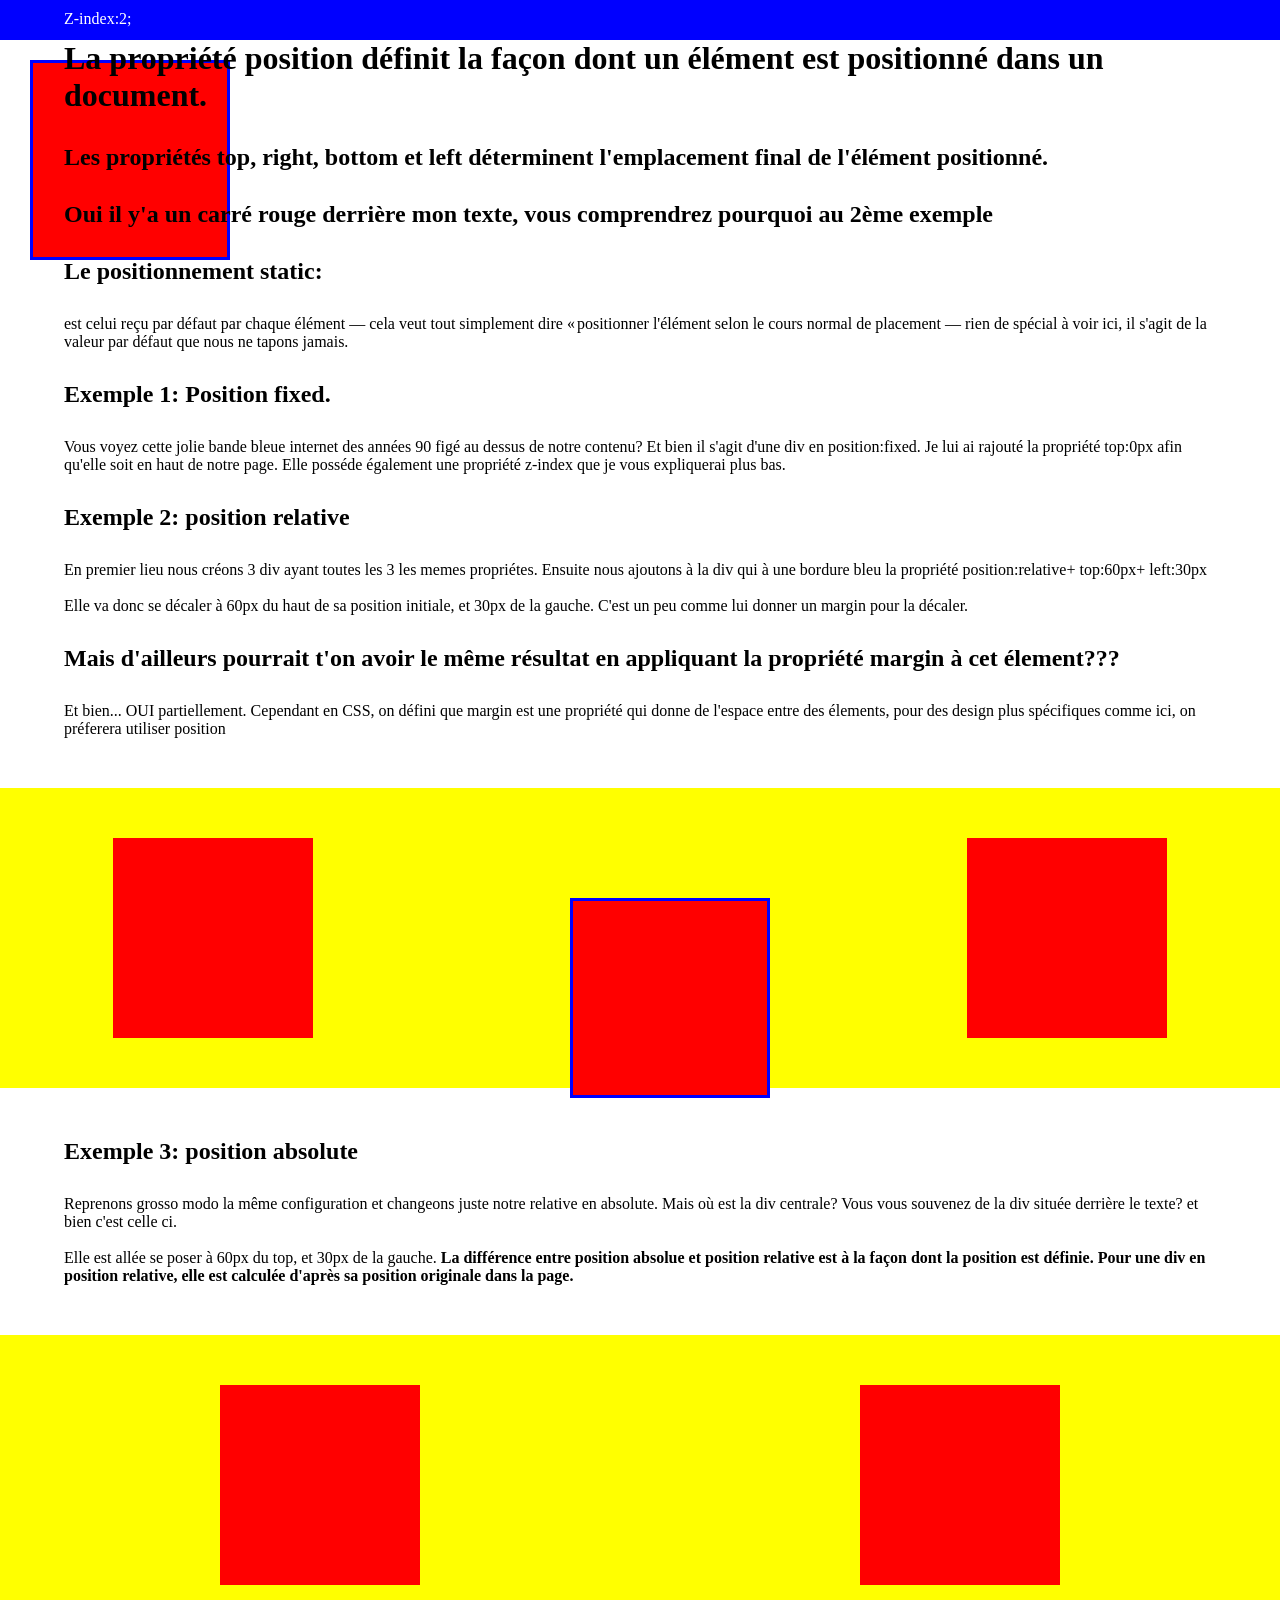
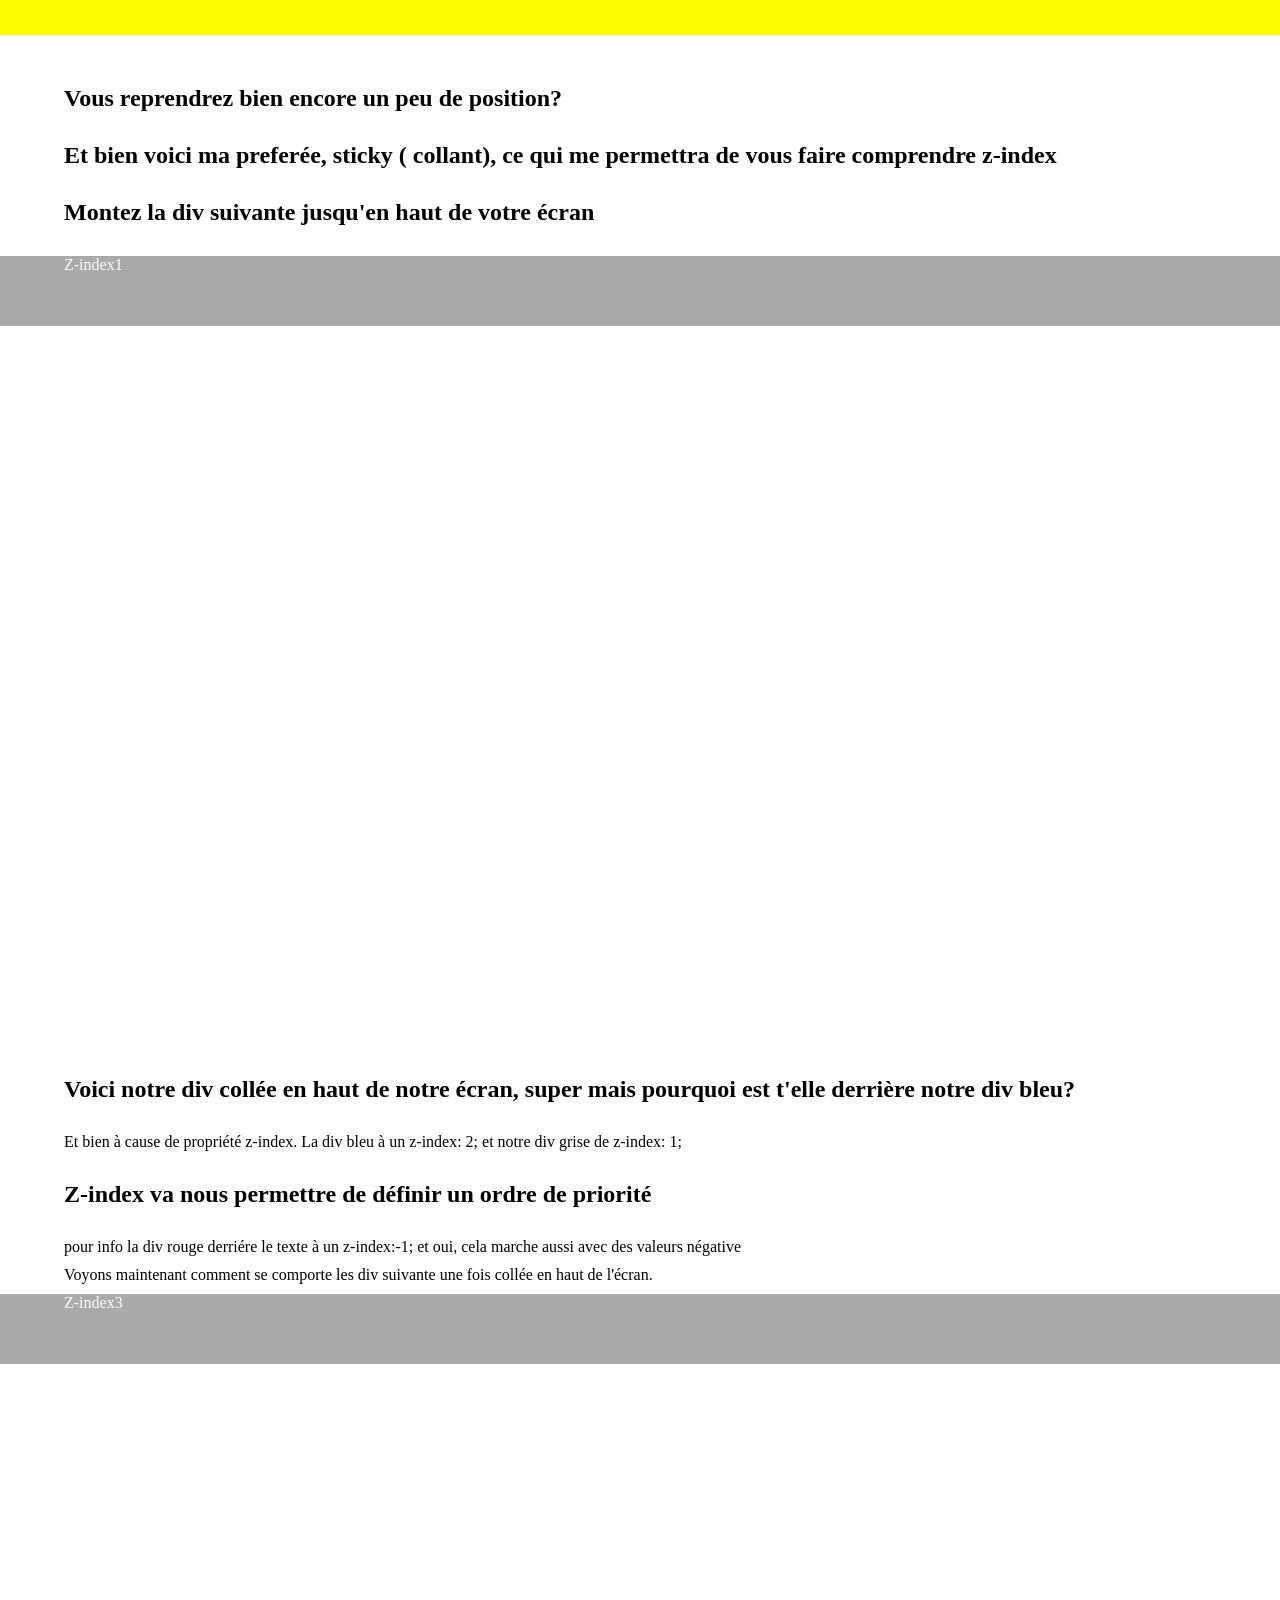
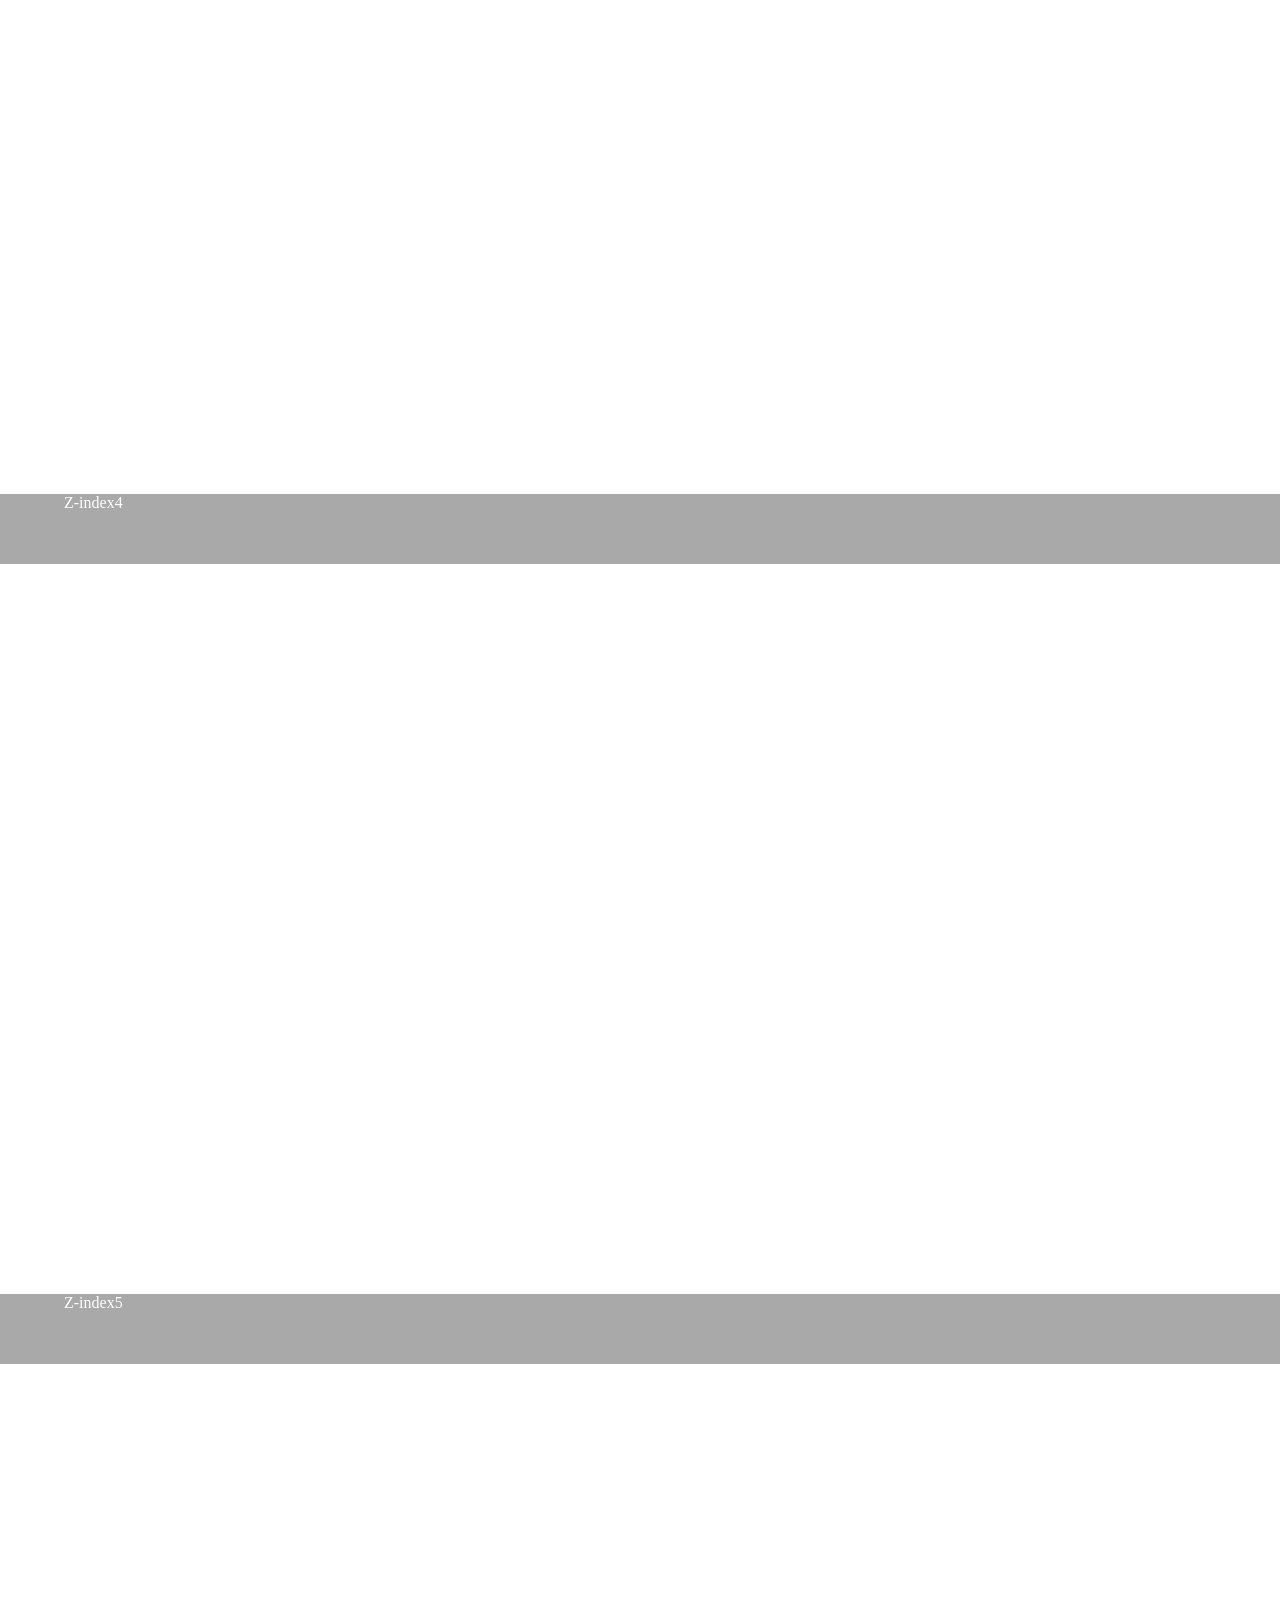
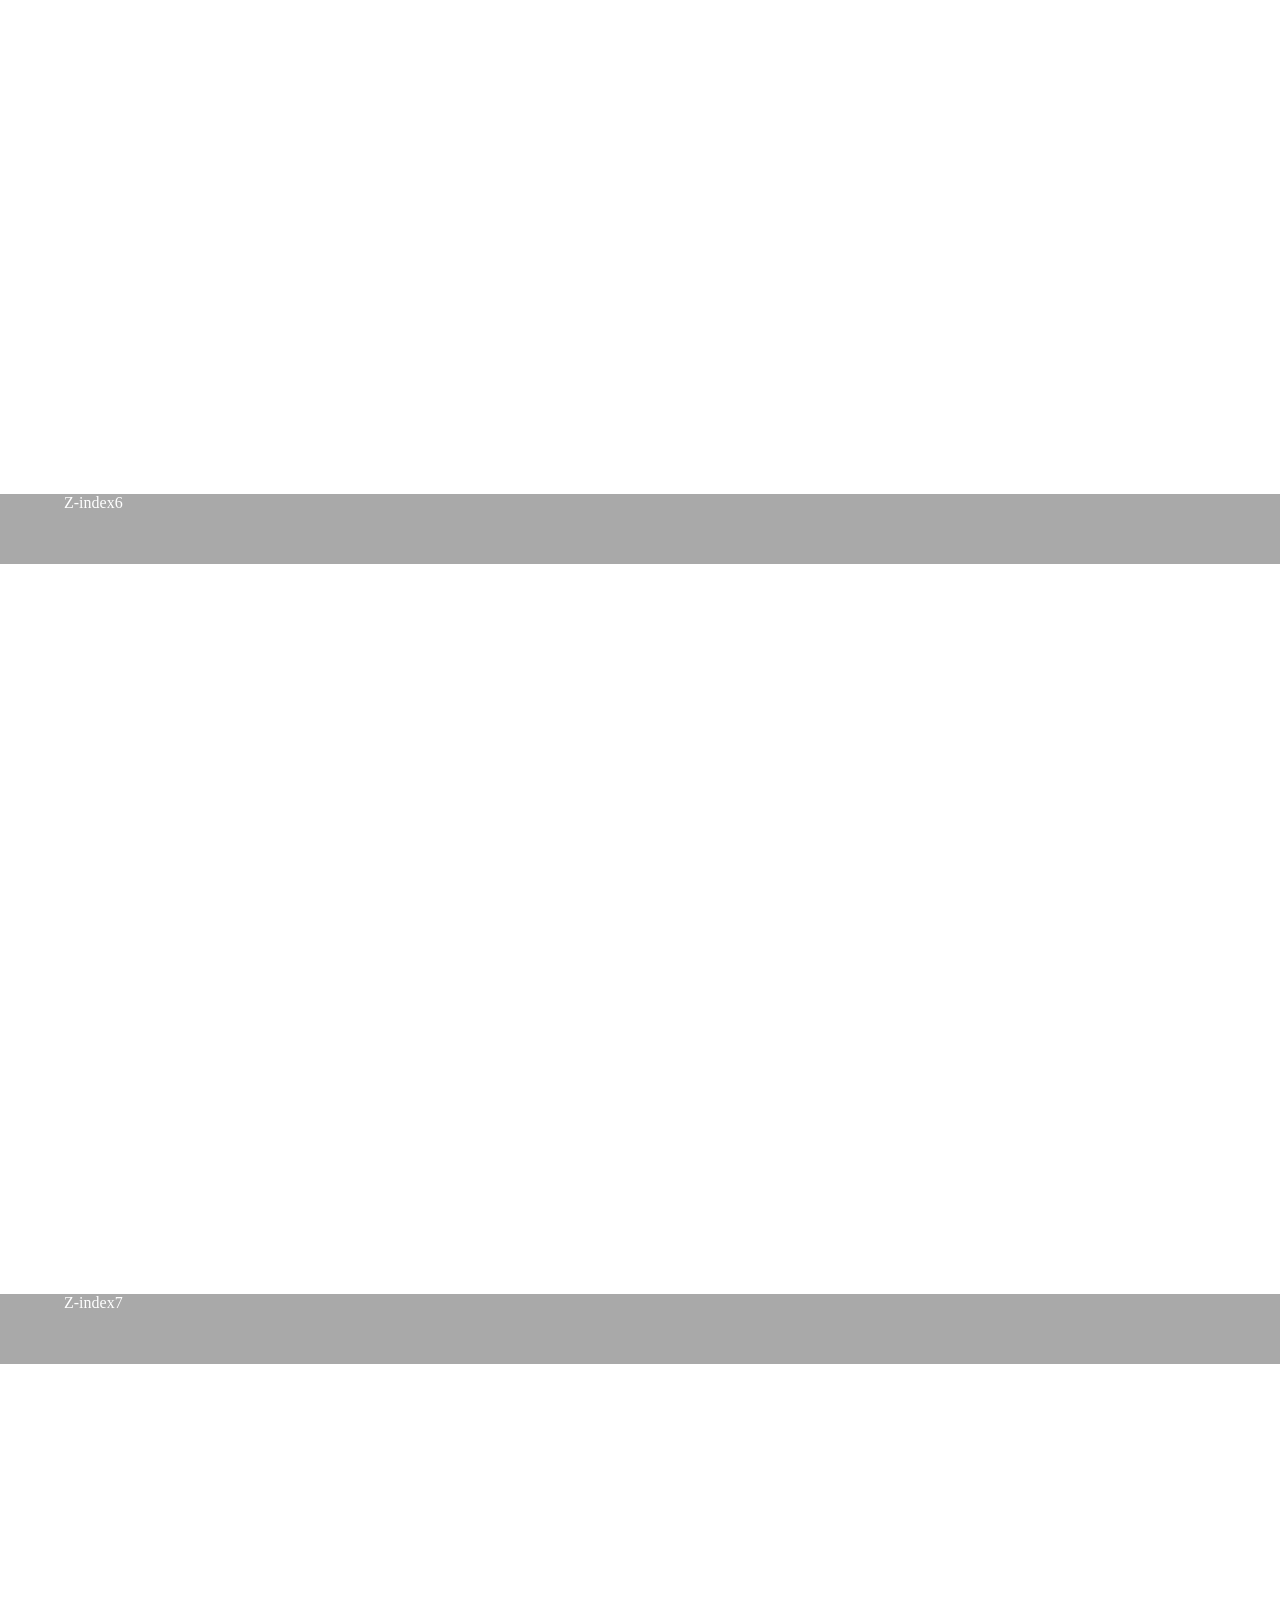
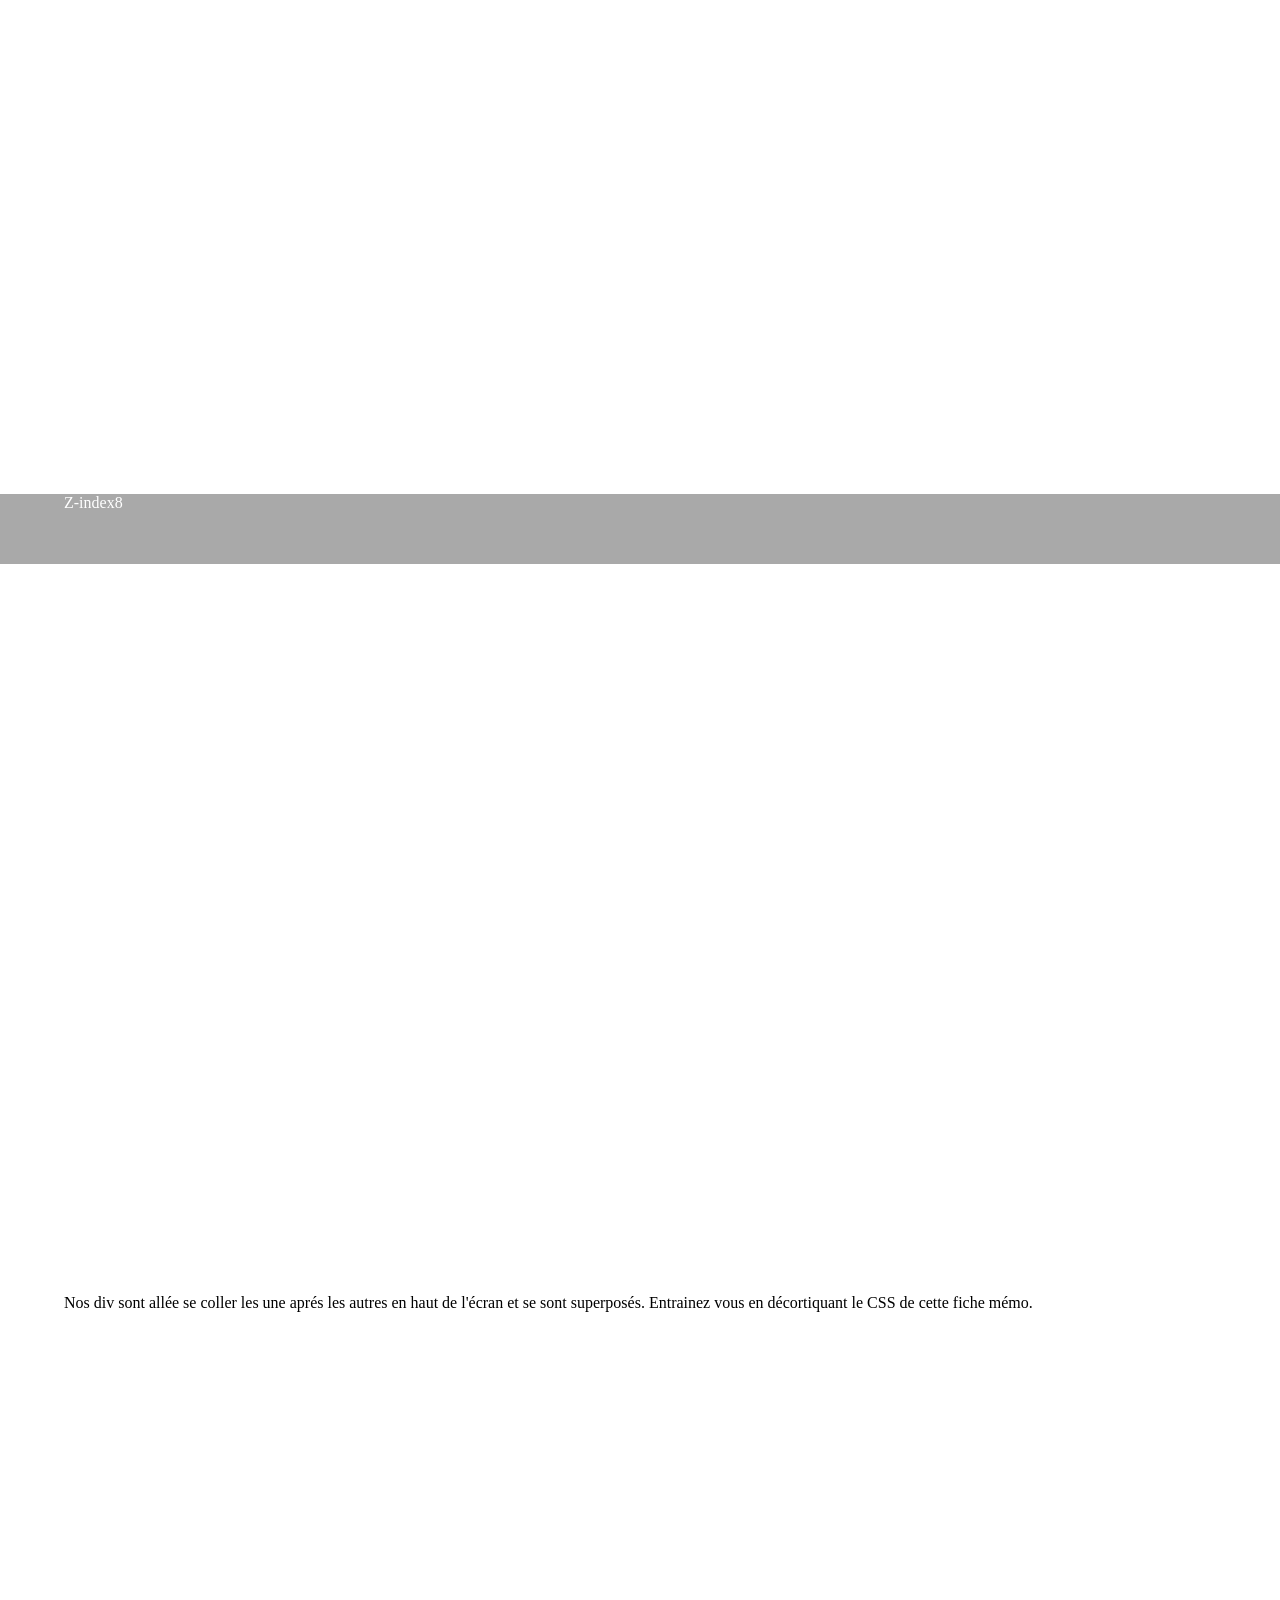
<file: css/position-et-Z-index/position.html>
<!DOCTYPE html>
<html lang="fr">

<head>
    <meta charset="UTF-8">
    <meta name="viewport" content="width=device-width, initial-scale=1.0">
    <title>Position et Z-index</title>
    <link rel="stylesheet" href="position.css">
</head>

<body>

    <div class="fixed">
        <p class="white">Z-index:2;</p>
    </div>

    <main>

        <h1>La propriété position définit la façon dont un élément est positionné dans un document. </h1>


        <h2>Les propriétés top, right, bottom et left déterminent l'emplacement final de l'élément positionné.</h2>

        <h2>Oui il y'a un carré rouge derrière mon texte, vous comprendrez pourquoi au 2ème exemple</h2>

        <h2>Le positionnement static: </h2>

        <p>est celui reçu par défaut par chaque élément — cela veut tout simplement dire « positionner l'élément selon
            le cours normal de placement — rien de spécial à voir ici, il s'agit de la valeur par défaut que nous ne
            tapons jamais.</p>

        <h2>Exemple 1: Position fixed.</h2>


        <p>Vous voyez cette jolie bande bleue internet des années 90 figé au dessus de notre contenu? Et bien il s'agit
            d'une div en position:fixed. Je lui ai rajouté la propriété top:0px afin qu'elle soit en haut de notre page.
            Elle posséde également une propriété z-index que je vous expliquerai plus bas.</p>

        <h2> Exemple 2: position relative</h2>


        <p> En premier lieu nous créons 3 div ayant toutes les 3 les memes propriétes. Ensuite nous ajoutons à la div
            qui à une bordure bleu la propriété position:relative+ top:60px+ left:30px <br><br> Elle va donc se décaler
            à 60px du haut de sa position initiale, et 30px de la gauche. C'est un peu comme lui donner un margin pour
            la décaler.</p>

        <h2>Mais d'ailleurs pourrait t'on avoir le même résultat en appliquant la propriété margin à cet élement???</h2>
        <p>Et bien... OUI partiellement. Cependant en CSS, on défini que margin est une propriété qui donne de l'espace
            entre des élements, pour des design plus spécifiques comme ici, on préferera utiliser position</p>


        <section class="section-1">

            <div class="div-ex-1"></div>
            <div class="div-ex-1 relative"></div>
            <div class="div-ex-1"></div>

        </section>



        <h2> Exemple 3: position absolute</h2>

        <p>Reprenons grosso modo la même configuration et changeons juste notre relative en absolute. Mais où est la div
            centrale? Vous vous souvenez de la div située derrière le texte? et bien c'est celle ci. <br><br>
            Elle est allée se poser à 60px du top, et 30px de la gauche. <strong>La différence entre position absolue et
                position relative est à la façon dont la position est définie. Pour une div en position relative, elle
                est calculée d'après sa position originale dans la page.</strong> </p>

        <section class="section-2">

            <div class="div-ex-2"></div>
            <div class="div-ex-2 absolute"></div>
            <div class="div-ex-2"></div>

        </section>


    </main>

    <h2>Vous reprendrez bien encore un peu de position?</h2>

    <h2>Et bien voici ma preferée, sticky ( collant), ce qui me permettra de vous faire comprendre z-index </h2>

    <h2>Montez la div suivante jusqu'en haut de votre écran</h2>


    <div class="sticky">
        <p class="white">Z-index1</p>
    </div>

    <div class="remplissage"></div>

    <h2>Voici notre div collée en haut de notre écran, super mais pourquoi est t'elle derrière notre div bleu?</h2>

    <p>Et bien à cause de propriété z-index. La div bleu à un z-index: 2; et notre div grise de z-index: 1;</p>

    <h2>Z-index va nous permettre de définir un ordre de priorité</h2>

    <p>pour info la div rouge derriére le texte à un z-index:-1; et oui, cela marche aussi avec des valeurs négative</p>



    <p>Voyons maintenant comment se comporte les div suivante une fois collée en haut de l'écran.</p>

    <div class="sticky two">
        <p class="white">Z-index3</p>
    </div>
    <div class="remplissage"></div>
    <div class="sticky two">
        <p class="white">Z-index4</p>
    </div>
    <div class="remplissage"></div>
    <div class="sticky three">
        <p class="white">Z-index5</p>
    </div>
    <div class="remplissage"></div>
    <div class="sticky four">
        <p class="white">Z-index6</p>
    </div>
    <div class="remplissage"></div>
    <div class="sticky five">
        <p class="white">Z-index7</p>
    </div>
    <div class="remplissage"></div>
    <div class="sticky six">
        <p class="white">Z-index8</p>
    </div>
    <div class="remplissage"></div>

    <p> Nos div sont allée se coller les une aprés les autres en haut de l'écran et se sont superposés. Entrainez vous en
        décortiquant le CSS de cette fiche mémo.</p>

    <div class="remplissage"></div>



</body>

</html>
</file>
<file: style.css>
@import url('https://fonts.googleapis.com/css2?family=Roboto:ital,wght@0,100;0,300;0,400;0,500;0,700;0,900;1,100;1,300;1,400;1,500;1,700;1,900&display=swap');


*{

    box-sizing: border-box;
    margin:0;
    padding:0;
}

body {
    display:flex;
    flex-direction:row;
    flex-wrap:wrap;
    justify-content: space-around;
    font-size:15px;
    font-family: 'Roboto', sans-serif;
    height:100vh;


}




h1 {

text-transform:uppercase;
color: #124C94;
font-size: 6em;

}

h2 {

    text-transform:uppercase;
    color: #124C94;
    font-size: 2em;
    margin-bottom: 20px;
    
    }

ul {

    list-style: none;

}

a {
    
    text-decoration: none;
    color:#124C94;
    text-transform:uppercase;
    margin:10px auto;
    display:block;

}

a:hover { color:orange}



.fab, .fas {

    font-size:20vh;
    
}

.zone30 {

    background-color: #124C94;
    width: 30%;
    height:auto;
    color:#106DE0;
    display: flex;
    flex-direction: column;
    justify-content: center;
    align-items: center;
    align-content: center;
    padding: 5vh;

}

.zone70 {

    width:70%;
    display: flex;
    flex-direction: column;
    justify-content: center;
    align-items: center;
    align-content: center;
}

ul {

    margin-bottom:5px;
}
</file>
<file: les-differents-types-de-liens/liens.css>
#remplissage {

    height: 100vh;
    width: 100vw;
    background-color: green;
}
</file>
<file: css/ajout-de-couleur/couleur.css>
.maclasse {

    width:80%;
    height:200px;
    margin:20px auto;
    
    }
    
    #one {
    
        background-color: red;
        
    }
    
    #two {
    
        background-color: green;
    }
    
    #three {
    
        background-color: purple;
    }
    
    #four {
    
        background-color: brown;
    }

   #five {

    background: linear-gradient(90deg, rgba(2,0,36,1) 0%, rgba(9,9,121,1) 35%, rgba(0,212,255,1) 100%);

    
   }

   #six {

    background: radial-gradient(circle, rgba(34,193,195,1) 0%, rgba(253,187,45,1) 100%);

   }

   #seven {

    background: linear-gradient(349deg, rgba(131,58,180,1) 0%, rgba(253,29,29,1) 50%, rgba(252,176,69,1) 100%);
   }

   #sectionimage {

    text-align:center;
   }



   /**** FLEXBOX POUR LES DIV HSL ****/

  .flexbox {

    display: flex;
    align-items: center;
    justify-content: center;
  }

  div {

    width: 300px;
    height: 100px;

  }

  #hsl1 {

    background-color: hsl(14, 76%, 55%);


  }

  #hsl2 {

    background-color:hsl(14, 76%, 35%);


  }

  #hsl3 {

    background-color: hsl(14, 76%, 75%);
  }

  #hsl4 {

    background-color:hsl(14, 76%, 55%);
    
    
}
    
#hsl5 {
    
        background-color:hsl(194, 76%, 55%);
    
    
}
    
#hsl6 {
    
        background-color: hsl(374, 76%, 55%);
      };


  

  #hsl7 {

    background-color:hsl(14, 76%, 35%);


  }

  #hsl8 {

    background-color: hsl(14, 76%, 75%);
  }
</file>
<file: css/border/border.css>
main{

    display:flex;
    flex-wrap:wrap;
    align-content: space-around;
    font-size:25;
}

div {

    background-color: red;
    width:30%;
    height: 300px;
    margin:30px auto;
}

#divone {


    border: solid 15px;

}

#divtwo {

    border: dashed green 15px;
   
}

#divthree {

    border: double #32a1ce 15px;

    
}

#divfour {

    border: 4mm ridge rgba(170, 50, 220, .6);
  
}

#divfive {

    border-radius:20px;
   
}

#divsix {

    border-radius:40px 0;
    padding: 15px;


}

#divseven {

    border-radius:50%;
    width:300px;
 

    
}
</file>
<file: css/box-shadow/shadow.css>
*{

    box-sizing: border-box;
    margin: 0;
    padding: 0;
}

body {
    font-family: sans-serif;
    background: #222;
    color:#fff;
    font-size:1.5vw;
    text-align:center;
    
    
    }
  h1 {
    color:#222;
    font-size:20vw;
    text-align: center;
    margin:0 auto;
    text-shadow: 2px 0 0 #fff, -2px 0 0 #fff, 0 2px 0 #fff, 0 -2px 0 #fff, 1px 1px #fff, -1px -1px 0 #fff, 1px -1px 0 #fff, -1px 1px 0 #fff;
  }

  section {

    display:flex;
    flex-direction: row;
    flex-wrap:wrap;
    justify-content: space-around;
  }

  div {

    width:250px;
    height:250px;
    background-color: #fff;
    margin: 50px 20px;
  }

  .div1 {

    box-shadow: 5px 5px 15px -1px #ffffff;
  }

  .div2 {

box-shadow: 30px -9px  blue, 60px -18px  teal ;
  }

  .div3 {

    background-color: #222222;
    border-radius:3àpx;
    box-shadow:  28px 28px 57px #1c1c1c, 
             -28px -28px 57px #282828;
  }
</file>
<file: css/flex-shrink/flex-shrink.css>
/* OTHER STYLES */

* {

    box-sizing: border-box;
    margin: 0;
    padding: 0;
}

body {

    background: linear-gradient(135deg, #b04, #f80) fixed;
}


main {
    max-width: 90vw;
    margin: 0 auto;
  

}

section {

    display: flex;
    flex-wrap: wrap;
}

.column {


    padding: 1vw;
    background-color: rgba(255, 0, 0, 0.25);
    text-align: center;
    border: 1px solid white;
    background-color: solid #fff;
    color: #fff;
    margin: .5vw;
    /* La propriété flex-grow indique à flexbox la façon dont il doit augmenter 
    la taille de l’item pour occuper plus d’espace si nécessaire. La propriété flex-shrink 
    indique à flexbox comment réduire cette taille si nécessaire. Comme nous voulons
     que nos colonnes se comportent de la même façon lorsqu’elles s’agrandissent ou se 
     rapetissent, donnons à nos deux propriétés la valeur 1. */
     flex-grow: 1;
     flex-shrink: 1;
     flex-basis:0;  /* va permettre de garder la taille même si texte */
   
    

}

/* Vous avez remarqué que les colonnes ne s’alignent pas ? 
C’est parce que flexbox inclut le padding, les bordures et les marges dans le basis 
lorsqu’il calcule la taille que devrait faire l’item.

La première et la deuxième colonne de la deuxième rangée sont séparées par 22 pixels
 (20px pour la gouttière et 2px pour les bordures). Nous pouvons ajouter cet espace 
 manquant dans la première colonne de la première rangée en fixant flex-basis à 22px. */

.section-5 :nth-child(1) {
    flex-grow: 2;
    flex-shrink: 2;
    flex-basis: 5.1vw;
  }

  .section-6 :nth-child(2) {
    flex-grow: 4;
    flex-shrink: 4;
    flex-basis: 11.2vw;
  }

  .section-7 {

    display: flex;
    justify-content: center;
  }

  .section-7 :nth-child(1) {

    min-width:29vw;
    max-width:29vw;

  }

  .section-8 {

    display: flex;
    justify-content: flex-end;
  }

  .section-8 :nth-child(1) {

    min-width:29vw;
    max-width:29vw;


  }
   
  

@media (max-width: 1024px) {

body {

    background: green;
}

section {

    flex-direction: column;
}

.column {


    padding: 1vw;
    background-color: rgba(255, 0, 0, 0.25);
    text-align: center;
    border: 1px solid white;
    background-color: solid #fff;
    color: #fff;
    margin: .5vw;
    /* La propriété flex-grow indique à flexbox la façon dont il doit augmenter 
    la taille de l’item pour occuper plus d’espace si nécessaire. La propriété flex-shrink 
    indique à flexbox comment réduire cette taille si nécessaire. Comme nous voulons
     que nos colonnes se comportent de la même façon lorsqu’elles s’agrandissent ou se 
     rapetissent, donnons à nos deux propriétés la valeur 1. */
     flex-grow: 1;
     flex-shrink: 1;
   
    

}

}

:root {
  /* WHITE */
  --color--white: rgb(255, 255, 255);


  /* GREY */

  --color--dark-grey: rgb(115, 115, 115);
  --color--grey:rgb(192, 192, 192);


  /* BLACK */
  --color--lite-black: rgb(37, 37, 37);
}

:root {
  /* THEME */
  --color--theme--main: #3ed1e4;

}
</file>
<file: css/flexbox/flexbox.css>
section {

    background-color: purple;
    padding: 30px;
    height: 300px;
    margin-bottom: 100px;


}

span {

    font-weight: bold;
}

div {

    width: 400px;
    height: 100px;
    margin: 5px;

}

.divrouge {

    background-color: red;

}

.divjaune {

    background-color: yellow;
}

.divbleue {

    background-color: blue;
}

#demo {

    margin-bottom: 100px;
}

#demo1 {

    display: flex;
    margin-bottom: 100px;
}

#demo2 {

    display: flex;
    flex-direction: row;
    /* row-reverse;, column, column-reverse;*/
    margin-bottom: 100px;
}



#demo3 {

    display: flex;
    flex-wrap: wrap;
    /* no-wrap, wrap-reverse; */
    margin-bottom: 100px;

}

#demo4 {

    display: flex;
    flex-wrap: wrap;
    /* no-wrap, wrap-reverse; */
    justify-content: center;
    /*space-around,space-evenly, center, start, end, flex-start, flex-end, left, right   */
    margin-bottom: 100px;

}

#demo5 {

    display: flex;
    flex-wrap: wrap;
    /* no-wrap, wrap-reverse; */
    justify-content: space-between;
    /*space-around,space-evenly, center, start, end, flex-start, flex-end, left, right   */
    align-content: center;
    /*start,space-between, space-around, end */

}

#demo6 {

    display: flex;
    flex-direction: column;
    justify-content: space-between; /*space-around,space-evenly, center, start, end, flex-start, flex-end, left, right   */
    align-items: center; /*stretch,center, flex-start, flex-end*/


}


#demo7 {
    display: flex;
    justify-content: space-between;

}

#demo7 :nth-child(1) {

    height: 250px;
    align-self: start;
    /* stretch, center, start, end */

}

#demo7 :nth-child(2) {

    height: 50px;
    align-self: flex-end;

}

#demo7 :nth-child(3) {

    align-self: center;
    height: 20px;


}
</file>
<file: css/margin-et-padding/margin.css>
.maclasse {


width:80%;
margin:20px auto; /* s'écrit également 20px auto 20px auto, les valeurs se placent dans le sens des aiguilles d'une montre */

}

#one {

    background-color: red;
    
}

#two {

    background-color: green;
    padding:1px;
}

#three {

    background-color: purple;
    padding:1px;
}

#four {

    background-color: brown;
    padding:1px;
}

.classdiv {

    width: 90%;
    height:100px;
    margin:20px auto; 

 
 
}

#divone {

    background-color: brown;
}

#divtwo {

    background-color: yellow;
}

#divthree {

    background-color: blue;
}

#divfour {

    background-color: green;
}
</file>
<file: css/media-queries/media.css>
* {

    box-sizing: border-box;
    margin:0;
    padding: 0;
}

body {

background-color: orange;
font-size: 16px;
    
    
}

h1 {

font-size:10vw;
text-align:center;

}

p {

    font-size:1.5em;
    width: 80vw;
    margin: 4vh auto;
    text-align:justify;
}

section {

    width: 100vw;
    height:auto;
    background-color:yellow;
    padding:3vh;
    height:50vh;
    display: flex;
    flex-direction:row;
    justify-content: space-between;
    align-items:center ;
    
}

section div {

    width:20vw;
    height:20vh;
    background-color: rgb(236, 168, 19);
}

@media (max-width: 1024px) {

    body {

        background-color: green;
        
        
    }
    
    section {
    
        height:auto;
        background-color:rgb(62, 235, 10);
        height:auto;
        flex-direction:column;
        justify-content: space-between;
        align-content:space-between;
        
    }
    
    section div {
    
        width:80vw;
        height:40vh;
        margin: 20px;
        background-color: rgb(236, 168, 19);
    }





}

@media (max-width: 600px) {

    body {

        background-color: red;
        
        
    }
    
    section {
    
        height:auto;
        background-color:orange;
        height:auto;
        flex-direction:column;
        justify-content: space-between;
        align-content:space-between;
        
    }
    
    section div {
    
        width:80vw;
        height:40vh;
        margin: 20px;
        background-color: rgb(171, 236, 19);
    }





}
</file>
<file: css/mesure/mesure.css>
* {

    box-sizing: border-box;
    margin: 0;
    padding: 0;
}

body {

    background-color: #cddc39;
    text-align:center;
    font-size:16px;


}

h1 {

    color:#cddc39;
    font-size:18vw;
    text-transform:uppercase;
    text-shadow: 2px 0 0 #ffff6e, -2px 0 0 #ffff6e, 0 2px 0 #ffff6e, 0 -2px 0 #ffff6e, 1px 1px #ffff6e, -1px -1px 0 #ffff6e, 1px -1px 0 #ffff6e, -1px 1px 0 #ffff6e;
}

p {

    width:80vw;
    margin:20px auto;
    text-align:justify;
}
</file>
<file: css/position-et-Z-index/position.css>
* {

    box-sizing: border-box;
    margin: 0;
    padding: 0;

}

h1,
h2 {


    margin: 30px auto;
    width: 90%;
}

p {

    width: 90%;
    margin: 10px auto;
    z-index: 1000;
}

.white {

    width: 90%;
    margin: 10px auto;
    color: white;
}

.fixed {

    position: fixed;
    top: 0;
    width: 100%;
    height: 40px;
    background-color: blue;
    margin-bottom: 30px;
    z-index: 2;
}

main {

    margin: 40px auto;

}

.section-1 {


    width: 100%;
    height: 300px;
    background-color: yellow;
    margin: 50px auto;
    display: flex;
    flex-direction: row;
    justify-content: space-around;
    align-items: center;
}

.div-ex-1 {

    width: 200px;
    height: 200px;
    background-color: red;
}

.relative {

    position: relative;
    top: 60px;
    left: 30px;
    border: 3px solid blue;
}

.section-2 {


    width: 100%;
    height: 300px;
    background-color: yellow;
    margin: 50px auto;
    display: flex;
    flex-direction: row;
    justify-content: space-around;
    align-items: center;
}

.div-ex-2 {

    width: 200px;
    height: 200px;
    background-color: red;
}

.absolute {

    position: absolute;
    top: 60px;
    left: 30px;
    border: 3px solid blue;
    z-index: -1;
}

.sticky {

    position: sticky;
    top: 0px;
    width: 100%;
    height: 70px;
    background-color: darkgrey;
}

.remplissage {

    width: 100%;
    height: 80vh;
}

.one {

    z-index: 3;
}

.two {

    z-index: 4;
}

.three {

    z-index: 5;
}

.four {

    z-index: 6;
}

.five {

    z-index: 7;
}

.six {

    z-index: 8;

}
</file>
